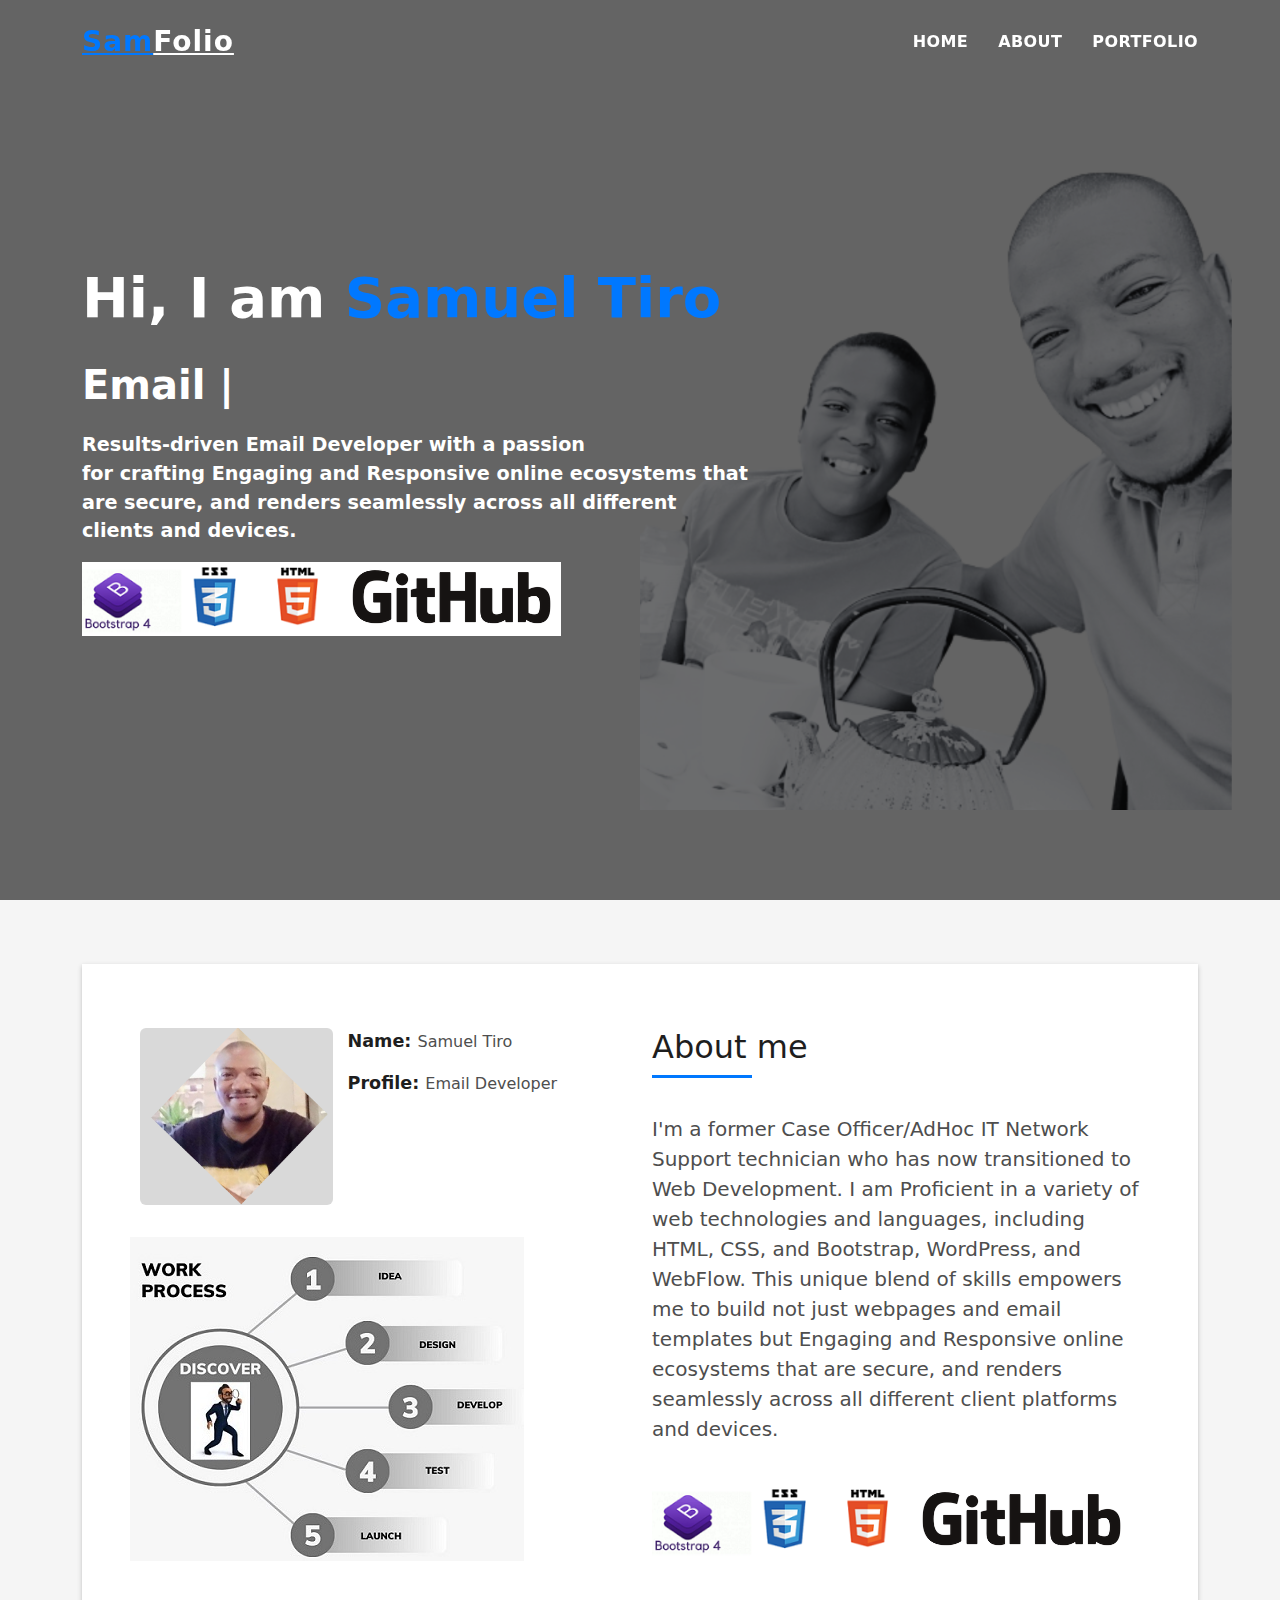
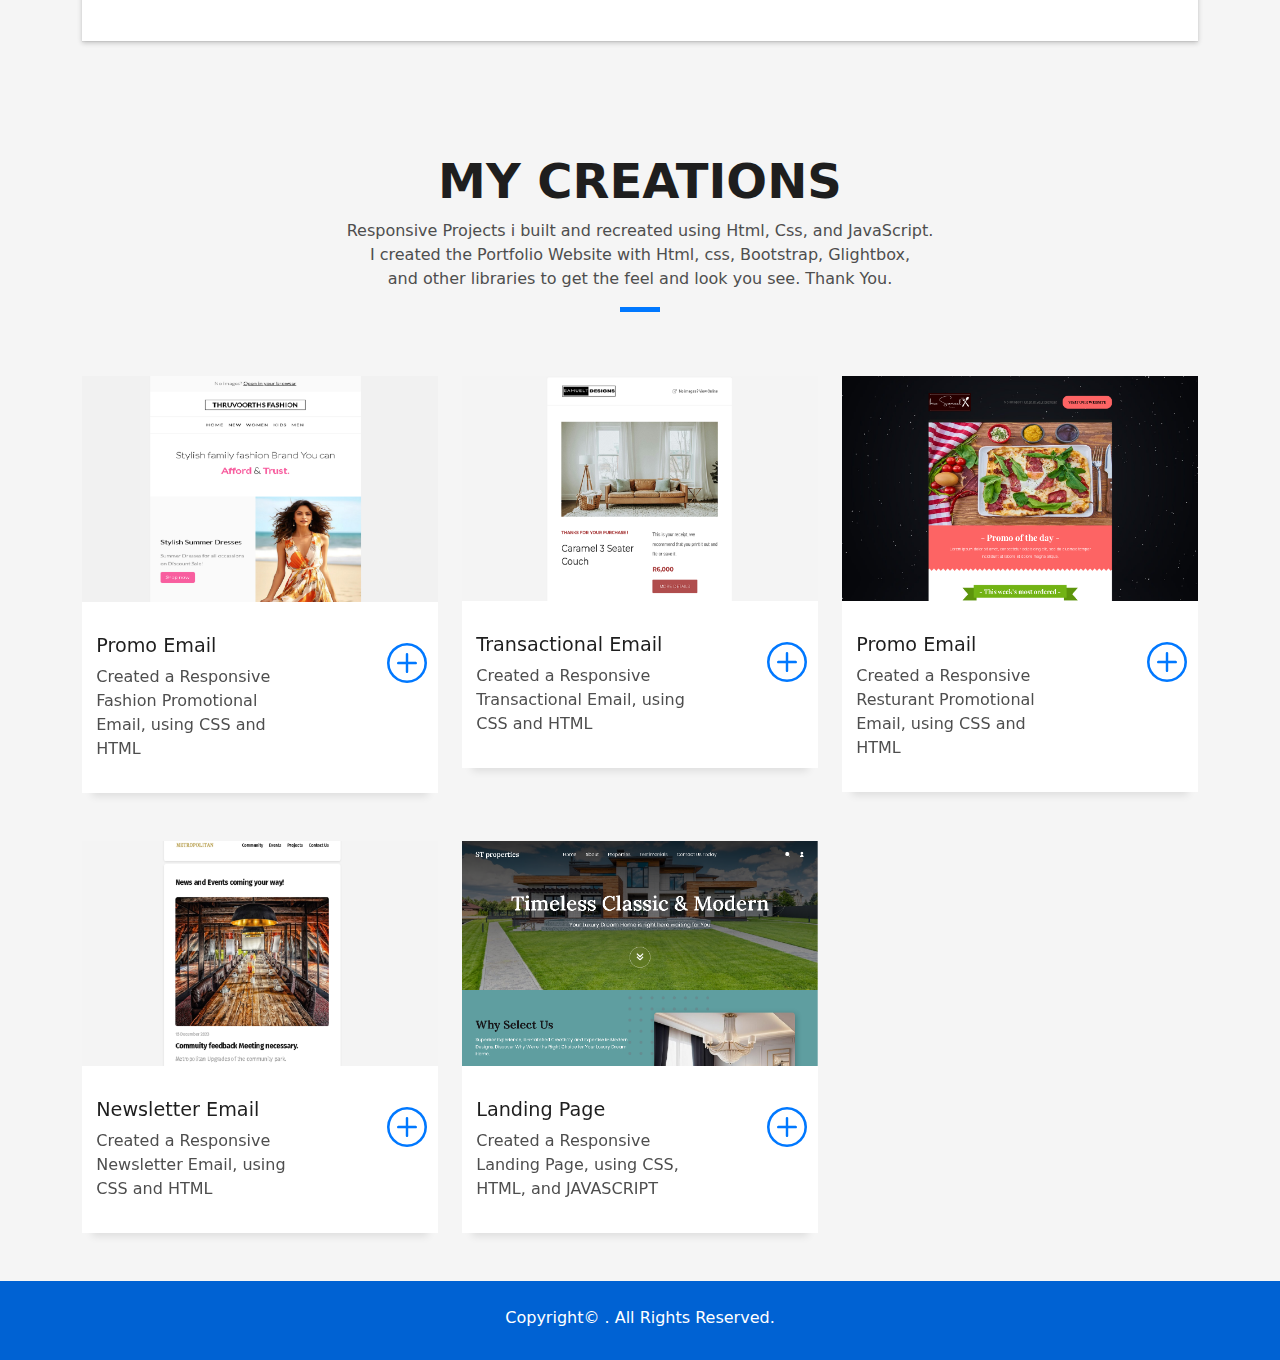
<file: index.html>
<!DOCTYPE html>
<html lang="en">

	<head>
		<meta charset="utf-8">
		<meta content="width=device-width, initial-scale=1.0" name="viewport">
		<title>Samuel Tiro Portfolio</title>
				
		<!-- Vendor CSS Files -->
		<link href="assets/vendor/bootstrap/css/bootstrap.min.css" rel="stylesheet">
		<link href="assets/vendor/bootstrap-icons/bootstrap-icons.css" rel="stylesheet">
		<link href="assets/vendor/glightbox/css/glightbox.min.css" rel="stylesheet">
		<link href="assets/vendor/swiper/swiper-bundle.min.css" rel="stylesheet">

		<!-- Template Main CSS File -->
		<link href="assets/css/style.css" rel="stylesheet">
	</head>

	<body>
		<!-- ======= Header ======= -->
		<header id="header" class="fixed-top">
			<div class="container d-flex align-items-center justify-content-between">
				<h1 class="logo"><a href="index.html"><span><u>Sam</span>Folio</u></a></h1>
				<!-- Uncomment below if you prefer to use an image logo -->
				<!-- <a href="index.html" class="logo"><img src="assets/img/logo.png" alt="" class="img-fluid"></a>-->

				<nav id="navbar" class="navbar">
					<ul>
						<li><a class="nav-link scrollto" href="#home">Home</a></li>
						<li><a class="nav-link scrollto" href="#about">About</a></li>
						<li><a class="nav-link scrollto" href="#work">Portfolio</a></li>
					</ul>
					<i class="bi bi-list mobile-nav-toggle"></i>
				</nav>
			</div>
		</header><!-- End Header -->

		<!-- ======= Hero Section ======= -->
		<div id="hero" class="hero route bg-image" style="background-image: url(assets/img/hero-bg1.png)">
			<div class="overlay-itro"></div>
			<div class="hero-content display-table">
				<div class="table-cell">
					<div class="container">
						<!--<p class="display-6 color-d">Hello, world!</p>-->
						<h1 class="hero-title mb-4">Hi, I am <span>Samuel Tiro</span></h1>
						<p class="hero-subtitle"><span class="typed" data-typed-items="Email Developer"></span></p>
						<!-- <p class="pt-3"><a class="btn btn-primary btn js-scroll px-4" href="#about" role="button">Learn More</a></p> -->
						<p class="hero-description"><strong>Results-driven Email Developer with a passion
						<br>for	crafting Engaging and Responsive online ecosystems that
						<br> are secure, and renders seamlessly across all different
						<br> clients and devices.</strong></p>
						<img src="assets/img/stack.png">
					</div>
				</div>
			</div>
		</div><!-- End Hero Section -->

		<main id="main">

			<!-- ======= About Section ======= -->
			<section id="about" class="about-mf sect-pt4 route">
				<div class="container">
					<div class="row">
						<div class="col-sm-12">
							<div class="box-shadow-full">
								<div class="row">
									<div class="col-md-6">
										<div class="row">
											<div class="col-sm-6 col-md-5">
												<div class="about-img">
													<img src="assets/img/sam.png" class="img-fluid rounded b-shadow-a" alt="">
												</div>
											</div>
											<div class="col-sm-6 col-md-7">
												<div class="about-info">
													<p><span class="title-s">Name: </span> <span>Samuel Tiro</span></p>
													<p><span class="title-s">Profile: </span> <span>Email Developer</span></p>
														
												</div>
											</div>
										</div>
										
										<!--Skill bars area-->
										<div class="skill-mf">
											<p><img src="assets/img/work-process.jpg"></p>
										</div>
									</div>
									<div class="col-md-6">
										<div class="about-me pt-4 pt-md-0">
											<div class="title-box-2">
												<h5 class="title-left">
													About me
												</h5>
											</div>
											<p class="lead">
												I'm a former Case Officer/AdHoc IT Network Support technician who has now transitioned to Web Development. I am Proficient in a variety of web technologies and languages, including HTML, CSS, and Bootstrap, WordPress, and WebFlow. This unique blend of skills empowers me to build not just webpages and email templates but Engaging and Responsive online ecosystems that are secure, and renders seamlessly across all different client platforms and devices.
											</p>
											<br>
											<p><img src="assets/img/stack.png"></p>
										</div>
									</div>
								</div>
							</div>
						</div>
					</div>
				</div>
			</section><!-- End About Section -->
		 
			<!-- ======= Portfolio Section ======= -->
			<section id="work" class="portfolio-mf sect-pt4 route">
				<div class="container">
					<div class="row">
						<div class="col-sm-12">
							<div class="title-box text-center">
								<h3 class="title-a">
									My Creations
								</h3>
								<p class="subtitle-a">
									Responsive Projects i built and recreated using Html, Css, and JavaScript.<br>
									I created the Portfolio Website with Html, css, Bootstrap, Glightbox,<br>
									and other libraries to get the feel and look you see. Thank You.
								</p>
								<div class="line-mf"></div>
							</div>
						</div>
					</div>
					
					<div class="row">
					<div class="col-md-4">
							<div class="work-box">
								<a href="assets/img/work-5.png"  class="portfolio-lightbox">
									<div class="work-img">
										<img src="assets/img/work-5.png" alt="" class="img-fluid">
									</div>
								</a>
								<div class="work-content">
									<div class="row">
										<div class="col-sm-8">
											<h2 class="w-title">Promo Email</h2>
											<p>Created a Responsive Fashion Promotional Email, using CSS and HTML</p> 
											<div class="w-more">
											
											</div>
										</div>
										<div class="col-sm-4">
											<div class="w-like">
												<a href="projects/fashion-promo/fashion.html" target="_blank"> <span class="bi bi-plus-circle"></span></a>
											</div>
										</div>
									</div>
								</div>
							</div>
						</div>
						
						<div class="col-md-4">
							<div class="work-box">
								<a href="assets/img/work-2.png"  class="portfolio-lightbox">
									<div class="work-img">
										<img src="assets/img/work-2.png" alt="" class="img-fluid">
									</div>
								</a>
								<div class="work-content">
									<div class="row">
										<div class="col-sm-8">
											<h2 class="w-title">Transactional Email</h2>
											<p>Created a Responsive Transactional Email, using CSS and HTML</p>
											<div class="w-more">
											</div>
										</div>
										<div class="col-sm-4">
											<div class="w-like">
												<a href="projects/transactional/transactional.html" target="_blank"> <span class="bi bi-plus-circle"></span></a>
											</div>
										</div>
									</div>
								</div>
							</div>
						</div>
						
						
						<div class="col-md-4">
							<div class="work-box">
								<a href="assets/img/work-1.png"  class="portfolio-lightbox">
									<div class="work-img">
										<img src="assets/img/work-1.png" alt="" class="img-fluid">
									</div>
								</a>
								<div class="work-content">
									<div class="row">
										<div class="col-sm-8">
											<h2 class="w-title">Promo Email</h2>
											<p>Created a Responsive Resturant Promotional Email, using CSS and HTML</p> 
											<div class="w-more">
											
											</div>
										</div>
										<div class="col-sm-4">
											<div class="w-like">
												<a href="projects/promo/promo.html" target="_blank"> <span class="bi bi-plus-circle"></span></a>
											</div>
										</div>
									</div>
								</div>
							</div>
						</div>
						
						<div class="col-md-4">
							<div class="work-box">
								<a href="assets/img/work-3.png"  class="portfolio-lightbox">
									<div class="work-img">
										<img src="assets/img/work-3.png" alt="" class="img-fluid">
									</div>
								</a>
								<div class="work-content">
									<div class="row">
										<div class="col-sm-8">
											<h2 class="w-title">Newsletter Email</h2>
											<p>Created a Responsive Newsletter Email, using CSS and HTML</p>
											<div class="w-more">
											</div>
										</div>
										<div class="col-sm-4">
											<div class="w-like">
												<a href="projects/newsletter/newsletter.html" target="_blank"> <span class="bi bi-plus-circle"></span></a>
											</div>
										</div>
									</div>
								</div>
							</div>
						</div>
						
						
						
						
						
						<div class="col-md-4">
							<div class="work-box">
								<a href="assets/img/work-4.png"  class="portfolio-lightbox">
									<div class="work-img">
										<img src="assets/img/work-4.png" alt="" class="img-fluid">
									</div>
								</a>
								<div class="work-content">
									<div class="row">
										<div class="col-sm-8">
											<h2 class="w-title">Landing Page</h2>
											<p>Created a Responsive Landing Page, using CSS, HTML, and JAVASCRIPT</p>
											<div class="w-more">
											</div>
										</div>
										<div class="col-sm-4">
											<div class="w-like">
												<a href="projects/landingpage/landingpage.html" target="_blank"> <span class="bi bi-plus-circle"></span></a>
											</div>
										</div>
									</div>
								</div>
							</div>
						</div>
						
					</div>
				</div>
				
			</section><!-- End Portfolio Section -->

		
			
			
		</main><!-- End #main -->

		<!-- ======= Footer ======= -->
		<footer>
			<div class="container">
				<div class="row">
					<div class="col-sm-12">
						<div class="copyright-box">
							<p class="copyright"> Copyright&copy; <strong></strong>. All Rights Reserved.</p>
							
						</div>
					</div>
				</div>
			</div>
		</footer><!-- End  Footer -->

		<div id="preloader"></div>
		<a href="#" class="back-to-top d-flex align-items-center justify-content-center"><i class="bi bi-arrow-up-short"></i></a>

		<!-- Vendor JS Files -->
		<script src="assets/vendor/purecounter/purecounter_vanilla.js"></script>
		<script src="assets/vendor/bootstrap/js/bootstrap.bundle.min.js"></script>
		<script src="assets/vendor/glightbox/js/glightbox.min.js"></script>
		<script src="assets/vendor/swiper/swiper-bundle.min.js"></script>
		<script src="assets/vendor/typed.js/typed.umd.js"></script>
		<script src="assets/vendor/php-email-form/validate.js"></script>

		<!-- Template Main JS File -->
		<script src="assets/js/main.js"></script>

	</body>

</html>
</file>
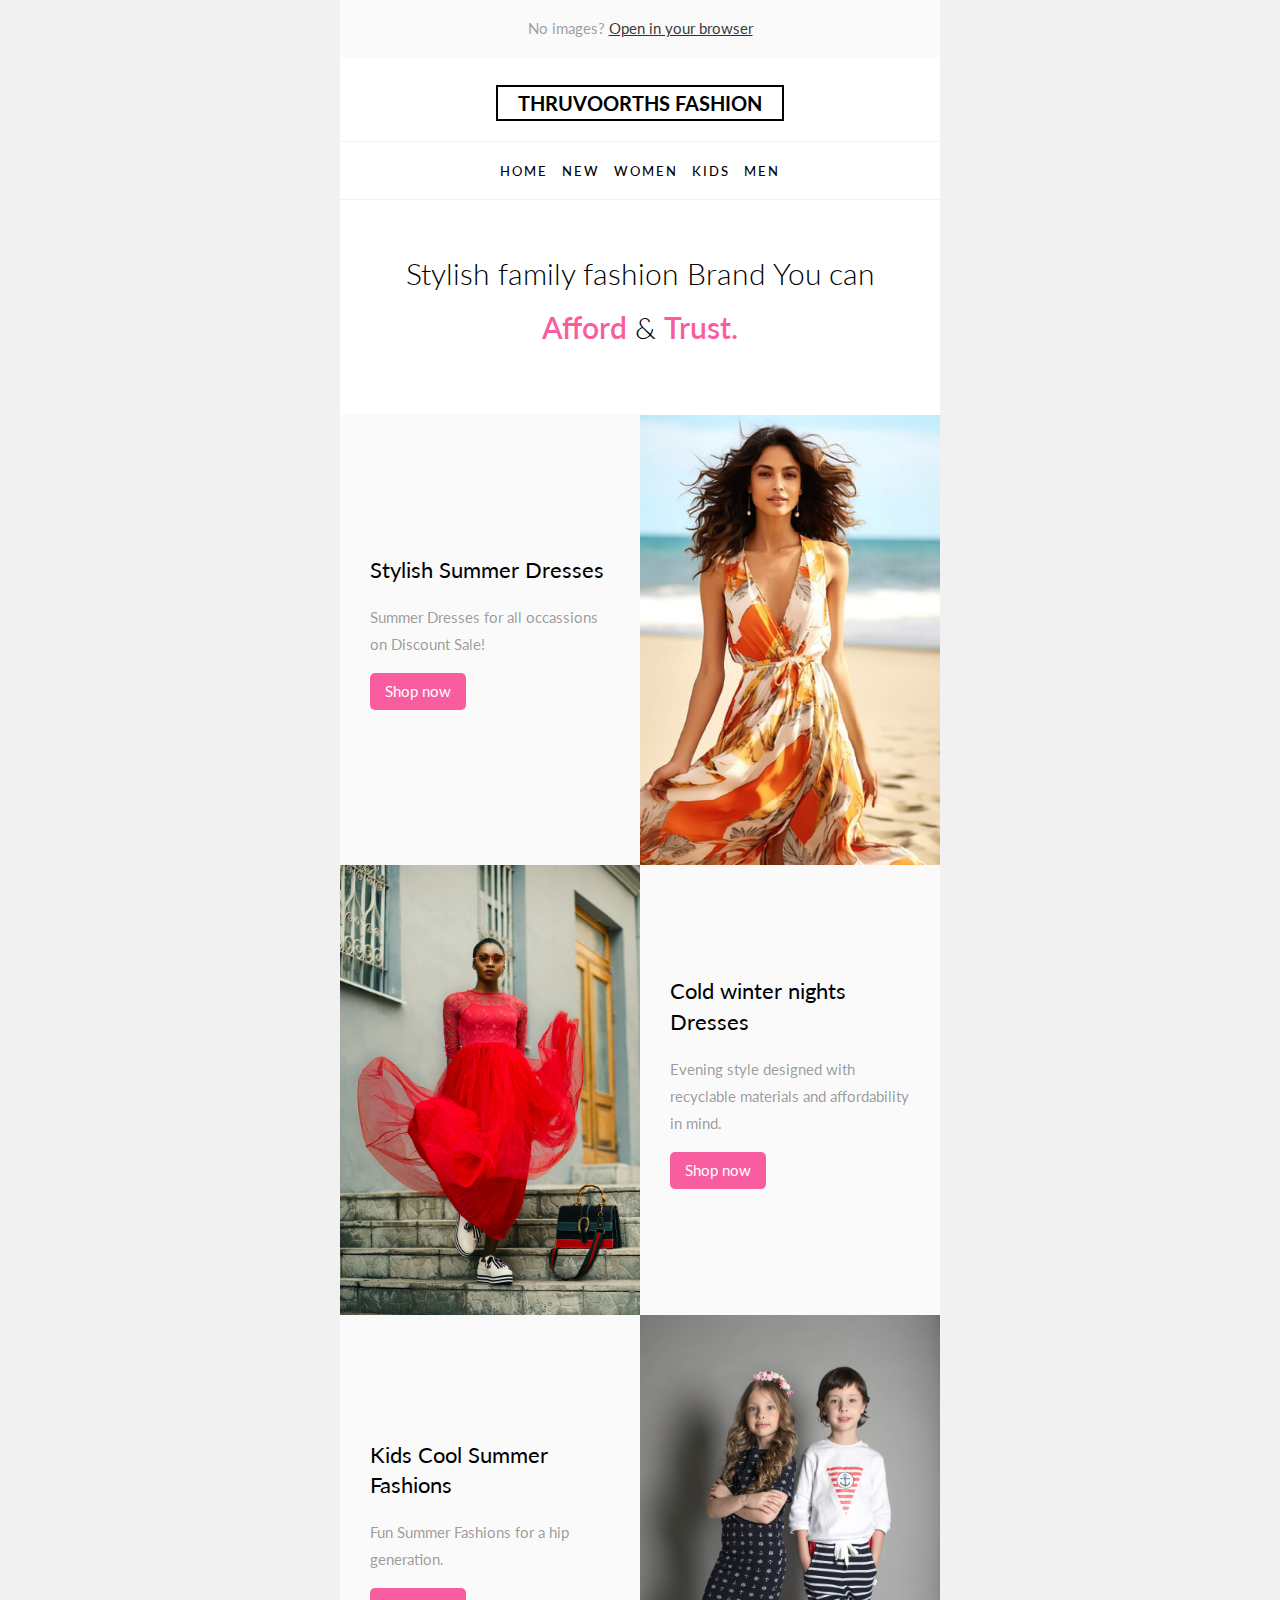
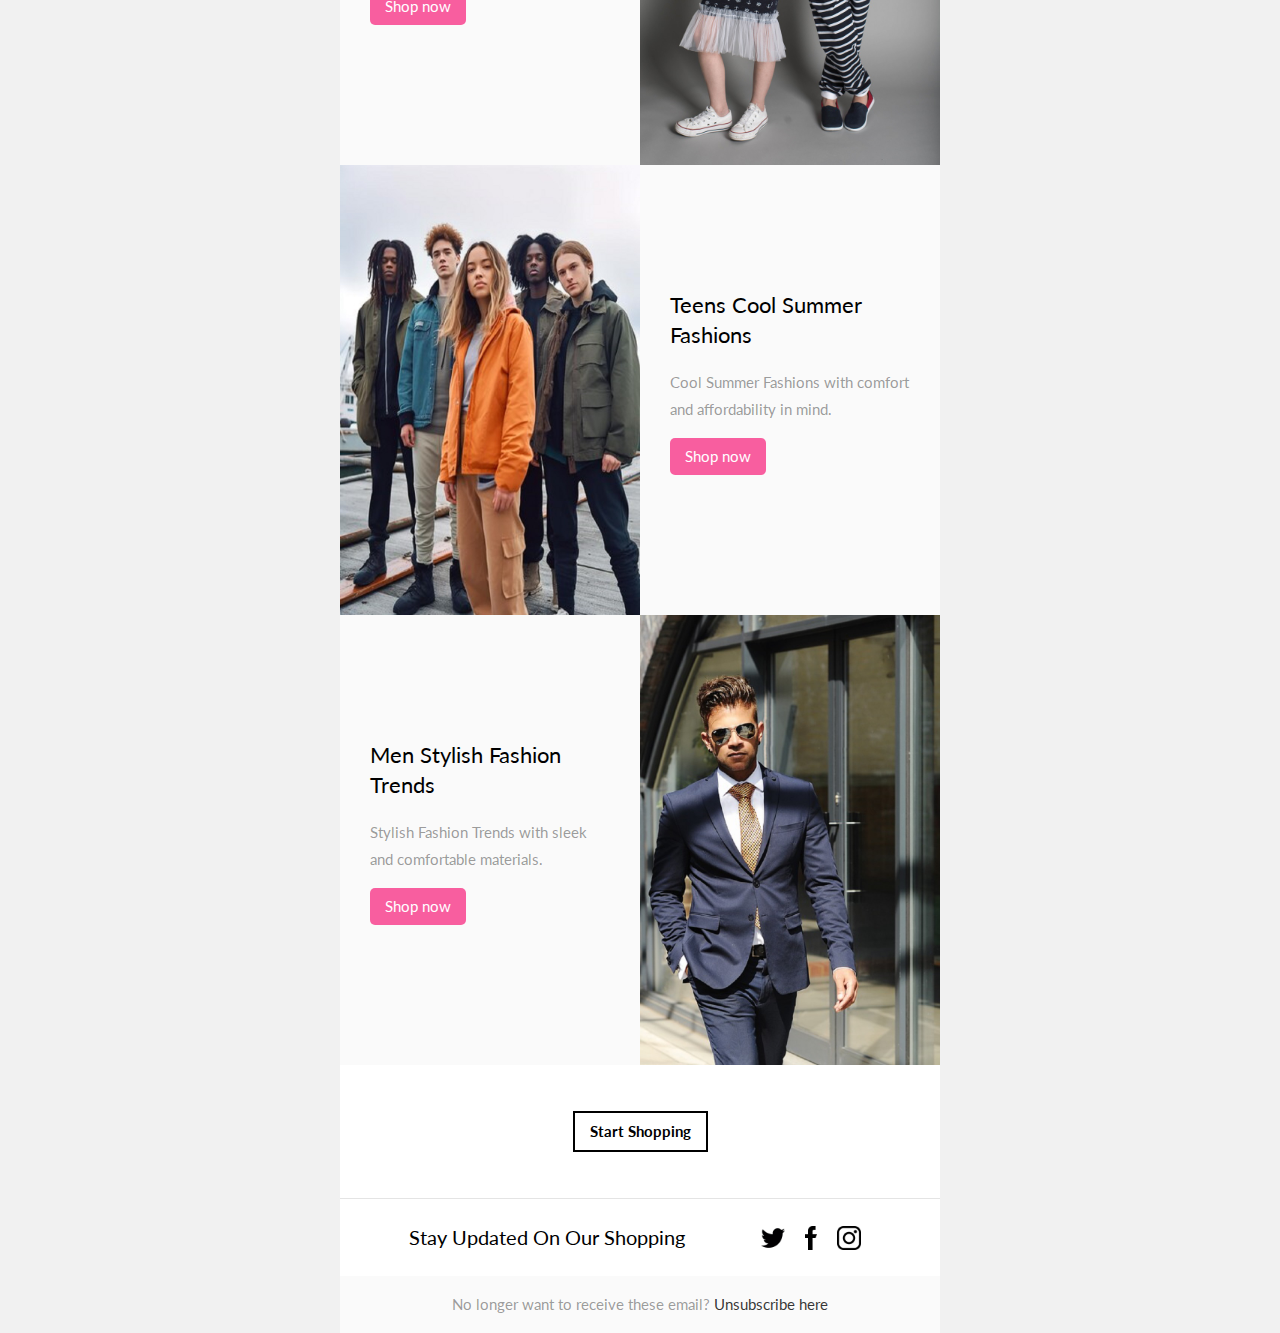
<file: project/fashion-promo/fashion.html>
<!DOCTYPE html>
<html lang="en" xmlns="http://www.w3.org/1999/xhtml" xmlns:v="urn:schemas-microsoft-com:vml" xmlns:o="urn:schemas-microsoft-com:office:office">
<head>
    <meta charset="utf-8"> <!-- utf-8 works for most cases -->
    <meta name="viewport" content="width=device-width"> <!-- Forcing initial-scale shouldn't be necessary -->
    <meta http-equiv="X-UA-Compatible" content="IE=edge"> <!-- Use the latest (edge) version of IE rendering engine -->
    <meta name="x-apple-disable-message-reformatting">  <!-- Disable auto-scale in iOS 10 Mail entirely -->
    <title>ThruVoorths Fashion</title> <!-- The title tag shows in email notifications, like Android 4.4. -->

    <link href="https://fonts.googleapis.com/css?family=Lato:300,400,700" rel="stylesheet">

    <!-- CSS Reset : BEGIN -->
    <style>

        /* What it does: Remove spaces around the email design added by some email clients. */
        /* Beware: It can remove the padding / margin and add a background color to the compose a reply window. */
        html,
body {
    margin: 0 auto !important;
    padding: 0 !important;
    height: 100% !important;
    width: 100% !important;
    background: #f1f1f1;
}

/* What it does: Stops email clients resizing small text. */
* {
    -ms-text-size-adjust: 100%;
    -webkit-text-size-adjust: 100%;
}

/* What it does: Centers email on Android 4.4 */
div[style*="margin: 16px 0"] {
    margin: 0 !important;
}

/* What it does: Stops Outlook from adding extra spacing to tables. */
table,
td {
    mso-table-lspace: 0pt !important;
    mso-table-rspace: 0pt !important;
}

/* What it does: Fixes webkit padding issue. */
table {
    border-spacing: 0 !important;
    border-collapse: collapse !important;
    table-layout: fixed !important;
    margin: 0 auto !important;
}

/* What it does: Uses a better rendering method when resizing images in IE. */
img {
    -ms-interpolation-mode:bicubic;
}

/* What it does: Prevents Windows 10 Mail from underlining links despite inline CSS. Styles for underlined links should be inline. */
a {
    text-decoration: none;
}

/* What it does: A work-around for email clients meddling in triggered links. */
*[x-apple-data-detectors],  /* iOS */
.unstyle-auto-detected-links *,
.aBn {
    border-bottom: 0 !important;
    cursor: default !important;
    color: inherit !important;
    text-decoration: none !important;
    font-size: inherit !important;
    font-family: inherit !important;
    font-weight: inherit !important;
    line-height: inherit !important;
}

/* What it does: Prevents Gmail from displaying a download button on large, non-linked images. */
.a6S {
    display: none !important;
    opacity: 0.01 !important;
}

/* What it does: Prevents Gmail from changing the text color in conversation threads. */
.im {
    color: inherit !important;
}

/* If the above doesn't work, add a .g-img class to any image in question. */
img.g-img + div {
    display: none !important;
}

/* What it does: Removes right gutter in Gmail iOS app: https://github.com/TedGoas/Cerberus/issues/89  */
/* Create one of these media queries for each additional viewport size you'd like to fix */

/* iPhone 4, 4S, 5, 5S, 5C, and 5SE */
@media only screen and (min-device-width: 320px) and (max-device-width: 374px) {
    u ~ div .email-container {
        min-width: 320px !important;
    }
}
/* iPhone 6, 6S, 7, 8, and X */
@media only screen and (min-device-width: 375px) and (max-device-width: 413px) {
    u ~ div .email-container {
        min-width: 375px !important;
    }
}
/* iPhone 6+, 7+, and 8+ */
@media only screen and (min-device-width: 414px) {
    u ~ div .email-container {
        min-width: 414px !important;
    }
}

    </style>

    <!-- CSS Reset : END -->

    <!-- Progressive Enhancements : BEGIN -->
    <style>

	    .primary{
	background: #f85e9f;
}
.bg_white{
	background: #ffffff;
}
.bg_light{
	background: #fafafa;
}
.bg_black{
	background: #000000;
}
.bg_dark{
	background: rgba(0,0,0,.8);
}
.email-section{
	padding:2.5em;
}

/*BUTTON*/
.btn{
	padding: 5px 15px;
	display: inline-block;
}
.btn.btn-primary{
	border-radius: 5px;
	background: #f85e9f;
	color: #ffffff;
}
.btn.btn-white{
	border-radius: 5px;
	background: #ffffff;
	color: #000000;
}
.btn.btn-white-outline{
	border-radius: 5px;
	background: transparent;
	border: 1px solid #fff;
	color: #fff;
}
.btn.btn-black-outline{
	border-radius: 0px;
	background: transparent;
	border: 2px solid #000;
	color: #000;
	font-weight: 700;
}

h1,h2,h3,h4,h5,h6{
	font-family: 'Lato', sans-serif;
	color: #000000;
	margin-top: 0;
	font-weight: 400;
}

body{
	font-family: 'Lato', sans-serif;
	font-weight: 400;
	font-size: 15px;
	line-height: 1.8;
	color: rgba(0,0,0,.4);
}

a{
	color: #f85e9f;
}

table{
}
/*LOGO*/

.logo h1{
	margin: 0;
}
.logo h1 a{
	color: #000000;
	font-size: 20px;
	font-weight: 700;
	text-transform: uppercase;
	font-family: 'Lato', sans-serif;
	border: 2px solid #000;
	padding: .2em 1em;
}

.navigation{
	padding: 0;
	padding: 1em 0;
	/*background: rgba(0,0,0,1);*/
	border-top: 1px solid rgba(0,0,0,.05);
	border-bottom: 1px solid rgba(0,0,0,.05);
}
.navigation li{
	list-style: none;
	display: inline-block;;
	margin-left: 5px;
	margin-right: 5px;
	font-size: 13px;
	font-weight: 500;
	text-transform: uppercase;
	letter-spacing: 2px;
}
.navigation li a{
	color: rgba(0,0,0,1);
}

/*HERO*/
.hero{
	position: relative;
	z-index: 0;
}

.hero .text{
	color: rgba(0,0,0,.3);
}
.hero .text h2{
	color: #000;
	font-size: 30px;
	margin-bottom: 0;
	font-weight: 300;
}
.hero .text h2 span{
	font-weight: 600;
	color: #f85e9f;
}


/*HEADING SECTION*/
.heading-section{
}
.heading-section h2{
	color: #000000;
	font-size: 28px;
	margin-top: 0;
	line-height: 1.4;
	font-weight: 400;
}
.heading-section .subheading{
	margin-bottom: 20px !important;
	display: inline-block;
	font-size: 13px;
	text-transform: uppercase;
	letter-spacing: 2px;
	color: rgba(0,0,0,.4);
	position: relative;
}
.heading-section .subheading::after{
	position: absolute;
	left: 0;
	right: 0;
	bottom: -10px;
	content: '';
	width: 100%;
	height: 2px;
	background: #f85e9f;
	margin: 0 auto;
}

.heading-section-white{
	color: rgba(255,255,255,.8);
}
.heading-section-white h2{
	font-family: 
	line-height: 1;
	padding-bottom: 0;
}
.heading-section-white h2{
	color: #ffffff;
}
.heading-section-white .subheading{
	margin-bottom: 0;
	display: inline-block;
	font-size: 13px;
	text-transform: uppercase;
	letter-spacing: 2px;
	color: rgba(255,255,255,.4);
}


ul.social{
	padding: 0;
}
ul.social li{
	display: inline-block;
	margin-right: 10px;
}

/*FOOTER*/

.footer{
	border-top: 1px solid rgba(0,0,0,.05);
	color: rgba(0,0,0,.5);
}
.footer .heading{
	color: #000;
	font-size: 20px;
}
.footer ul{
	margin: 0;
	padding: 0;
}
.footer ul li{
	list-style: none;
	margin-bottom: 10px;
}
.footer ul li a{
	color: rgba(0,0,0,1);
}


@media screen and (max-width: 500px) {


}


    </style>


</head>

<body width="100%" style="margin: 0; padding: 0 !important; mso-line-height-rule: exactly; background-color: #222222;">
	<center style="width: 100%; background-color: #f1f1f1;">
    <div style="display: none; font-size: 1px;max-height: 0px; max-width: 0px; opacity: 0; overflow: hidden; mso-hide: all; font-family: sans-serif;">
      &zwnj;&nbsp;&zwnj;&nbsp;&zwnj;&nbsp;&zwnj;&nbsp;&zwnj;&nbsp;&zwnj;&nbsp;&zwnj;&nbsp;&zwnj;&nbsp;&zwnj;&nbsp;&zwnj;&nbsp;&zwnj;&nbsp;&zwnj;&nbsp;&zwnj;&nbsp;&zwnj;&nbsp;&zwnj;&nbsp;&zwnj;&nbsp;&zwnj;&nbsp;&zwnj;&nbsp;
    </div>
    <div style="max-width: 600px; margin: 0 auto;" class="email-container">
    	<!-- BEGIN BODY -->
      <table align="center" role="presentation" cellspacing="0" cellpadding="0" border="0" width="100%" style="margin: auto;">
      	<tr>
          <td class="bg_light" style="text-align: center;">
          	<p>No images? <a href="#" style="color: rgba(0,0,0,.8);"><u>Open in your browser</u></a></p>
          </td>
        </tr>
			
				<tr>
          <td valign="top" class="bg_white" style="padding: 1em 2.5em 0 2.5em;">
          	<table role="presentation" border="0" cellpadding="0" cellspacing="0" width="100%">
          		<tr>
          			<td class="logo" style="text-align: center;">
			            <h1><a href="#">ThruVoorths Fashion</a></h1>
			          </td>
          		</tr>
          	</table>
          </td>
	      </tr><!-- end tr -->
	      <tr>
          <td valign="top" class="bg_white" style="padding: 0;">
          	<table role="presentation" border="0" cellpadding="0" cellspacing="0" width="100%">
          		<tr>
			          <td width="60%" class="logo" style="text-align: center;">
			            <ul class="navigation">
			            	<li><a href="#">Home</a></li>
			            	<li><a href="#">New</a></li>
			            	<li><a href="#">Women</a></li>
			            	<li><a href="#">Kids</a></li>
			            	<li><a href="#">Men</a></li>
			            </ul>
			          </td>
          		</tr>
          	</table>
          </td>
	      </tr><!-- end tr -->
				<tr>
          <td valign="middle" class="hero hero-2 bg_white" style="padding: 2em 0 4em 0;">
            <table>
            	<tr>
            		<td>
            			<div class="text" style="padding: 0 2.5em; text-align: center;">
            				<h2>Stylish family fashion Brand You can <span>Afford</span> &amp; <span>Trust.</span></h2>
            			</div>
            		</td>
            	</tr>
            </table>
          </td>
	      </tr><!-- end tr -->
	      <tr>
		      <td class="bg_white">
		        <table role="presentation" cellspacing="0" cellpadding="0" border="0" width="100%">
		          <tr>
		            <td class="bg_light email-section" style="padding: 0; width: 100%;">
		            	<table role="presentation" border="0" cellpadding="0" cellspacing="0" width="100%">
		            		<tr>
                      <td valign="middle" width="50%">
                        <table role="presentation" cellspacing="0" cellpadding="0" border="0" width="100%">
                          <tr>
                            <td class="text-services" style="text-align: left; padding: 20px 30px;">
                            	<div class="heading-section">
								              	<h2 style="font-size: 22px;">Stylish Summer Dresses</h2>
								              	<p>Summer Dresses for all occassions on Discount Sale!</p>
								              	<p><a href="#" class="btn btn-primary">Shop now</a></p>
								            	</div>
                            </td>
                          </tr>
                        </table>
                      </td>
                      <td valign="middle" width="50%">
                        <table role="presentation" cellspacing="0" cellpadding="0" border="0" width="100%">
                          <tr>
                            <td>
                              <img src="images/product-1.jpg" alt="" style="width: 100%; max-width: 600px; height: auto; margin: auto; display: block;">
                            </td>
                          </tr>
                        </table>
                      </td>
                    </tr>
		            	</table>
		            </td>
		          </tr><!-- end: tr -->
		          <tr>
		            <td class="bg_light email-section" style="padding: 0; width: 100%;">
		            	<table role="presentation" border="0" cellpadding="0" cellspacing="0" width="100%">
		            		<tr>
		            			<td valign="middle" width="50%">
                        <table role="presentation" cellspacing="0" cellpadding="0" border="0" width="100%">
                          <tr>
                            <td>
                              <img src="images/product-2.jpg" alt="" style="width: 100%; max-width: 600px; height: auto; margin: auto; display: block;">
                            </td>
                          </tr>
                        </table>
                      </td>
                      <td valign="middle" width="50%">
                        <table role="presentation" cellspacing="0" cellpadding="0" border="0" width="100%">
                          <tr>
                            <td class="text-services" style="text-align: left; padding: 20px 30px;">
                            	<div class="heading-section">
								              	<h2 style="font-size: 22px;">Cold winter nights Dresses</h2>
								              	<p>Evening style designed with recyclable materials and affordability in mind.</p>
								              	<p><a href="#" class="btn btn-primary">Shop now</a></p>
								            	</div>
                            </td>
                          </tr>
                        </table>
                      </td>
                    </tr>
		            	</table>
		            </td>
		          </tr><!-- end: tr -->
		          <tr>
		            <td class="bg_light email-section" style="padding: 0; width: 100%;">
		            	<table role="presentation" border="0" cellpadding="0" cellspacing="0" width="100%">
		            		<tr>
                      <td valign="middle" width="50%">
                        <table role="presentation" cellspacing="0" cellpadding="0" border="0" width="100%">
                          <tr>
                            <td class="text-services" style="text-align: left; padding: 20px 30px;">
                            	<div class="heading-section">
								              	<h2 style="font-size: 22px;">Kids Cool Summer Fashions</h2>
								              	<p>Fun Summer Fashions for a hip generation.</p>
								              	<p><a href="#" class="btn btn-primary">Shop now</a></p>
								            	</div>
                            </td>
                          </tr>
                        </table>
                      </td>
                      <td valign="middle" width="50%">
                        <table role="presentation" cellspacing="0" cellpadding="0" border="0" width="100%">
                          <tr>
                            <td>
                              <img src="images/product-3.jpg" alt="" style="width: 100%; max-width: 600px; height: auto; margin: auto; display: block;">
                            </td>
                          </tr>
                        </table>
                      </td>
                    </tr>
		            	</table>
		            </td>
		          </tr><!-- end: tr -->
		          <tr>
		            <td class="bg_light email-section" style="padding: 0; width: 100%;">
		            	<table role="presentation" border="0" cellpadding="0" cellspacing="0" width="100%">
		            		<tr>
		            			<td valign="middle" width="50%">
                        <table role="presentation" cellspacing="0" cellpadding="0" border="0" width="100%">
                          <tr>
                            <td>
                              <img src="images/product-4.jpg" alt="" style="width: 100%; max-width: 600px; height: auto; margin: auto; display: block;">
                            </td>
                          </tr>
                        </table>
                      </td>
                      <td valign="middle" width="50%">
                        <table role="presentation" cellspacing="0" cellpadding="0" border="0" width="100%">
                          <tr>
                            <td class="text-services" style="text-align: left; padding: 20px 30px;">
                            	<div class="heading-section">
								              	<h2 style="font-size: 22px;">Teens Cool Summer Fashions</h2>
								              	<p>Cool Summer Fashions with comfort and affordability in mind.</p>
								              	<p><a href="#" class="btn btn-primary">Shop now</a></p>
								            	</div>
                            </td>
                          </tr>
                        </table>
                      </td>
                    </tr>
		            	</table>
		            </td>
		          </tr><!-- end: tr -->
		          <tr>
		            <td class="bg_light email-section" style="padding: 0; width: 100%;">
		            	<table role="presentation" border="0" cellpadding="0" cellspacing="0" width="100%">
		            		<tr>
                      <td valign="middle" width="50%">
                        <table role="presentation" cellspacing="0" cellpadding="0" border="0" width="100%">
                          <tr>
                            <td class="text-services" style="text-align: left; padding: 20px 30px;">
                            	<div class="heading-section">
								              	<h2 style="font-size: 22px;">Men Stylish Fashion Trends</h2>
								              	<p>Stylish Fashion Trends with sleek and comfortable materials.</p>
								              	<p><a href="#" class="btn btn-primary">Shop now</a></p>
								            	</div>
                            </td>
                          </tr>
                        </table>
                      </td>
                      <td valign="middle" width="50%">
                        <table role="presentation" cellspacing="0" cellpadding="0" border="0" width="100%">
                          <tr>
                            <td>
                              <img src="images/product-5.jpg" alt="" style="width: 100%; max-width: 600px; height: auto; margin: auto; display: block;">
                            </td>
                          </tr>
                        </table>
                      </td>
                    </tr>
		            	</table>
		            </td>
		          </tr><!-- end: tr -->
		          
		        </table>
		      </td>
		    </tr><!-- end:tr -->
		    <tr>
          <td valign="middle" class="bg_white" style="padding: 2em 0;">
            <table>
            	<tr>
            		<td>
            			<div class="text" style="padding: 0 2.5em; text-align: center;">
            				<p><a href="#" class="btn btn-black-outline">Start Shopping</a></p>
            			</div>
            		</td>
            	</tr>
            </table>
          </td>
	      </tr><!-- end tr -->
      <!-- 1 Column Text + Button : END -->
      </table>
      <table align="center" role="presentation" cellspacing="0" cellpadding="0" border="0" width="100%" style="margin: auto;">
      	<tr>
          <td valign="middle" class="bg_white footer">
            <table>
            	<tr style="text-align: left;">
                <td valign="middle" width="60%" style="padding-top: 20px; text-align: left;">
                	<h3 class="heading">Stay Updated On Our Shopping</h3>
                </td>
                <td valign="middle" width="40%" style="padding-top: 20px; text-align: right;">
                	<ul class="social">
                		<li><a href="#"><img src="images/004-twitter-logo.png" alt="" style="width: 24px; max-width: 600px; height: auto; display: block;"></a></li>
                		<li><a href="#"><img src="images/005-facebook.png" alt="" style="width: 24px; max-width: 600px; height: auto; display: block;"></a></li>
                		<li><a href="#"><img src="images/006-instagram-logo.png" alt="" style="width: 24px; max-width: 600px; height: auto; display: block;"></a></li>
                	</ul>
                </td>
              </tr>
            </table>
          </td>
        </tr><!-- end: tr -->
        <tr>
          <td class="bg_light" style="text-align: center;">
          	<p>No longer want to receive these email? <a href="#" style="color: rgba(0,0,0,.8);">Unsubscribe here</a></p>
          </td>
        </tr>
      </table>

    </div>
  </center>
</body>
</html>
</file>
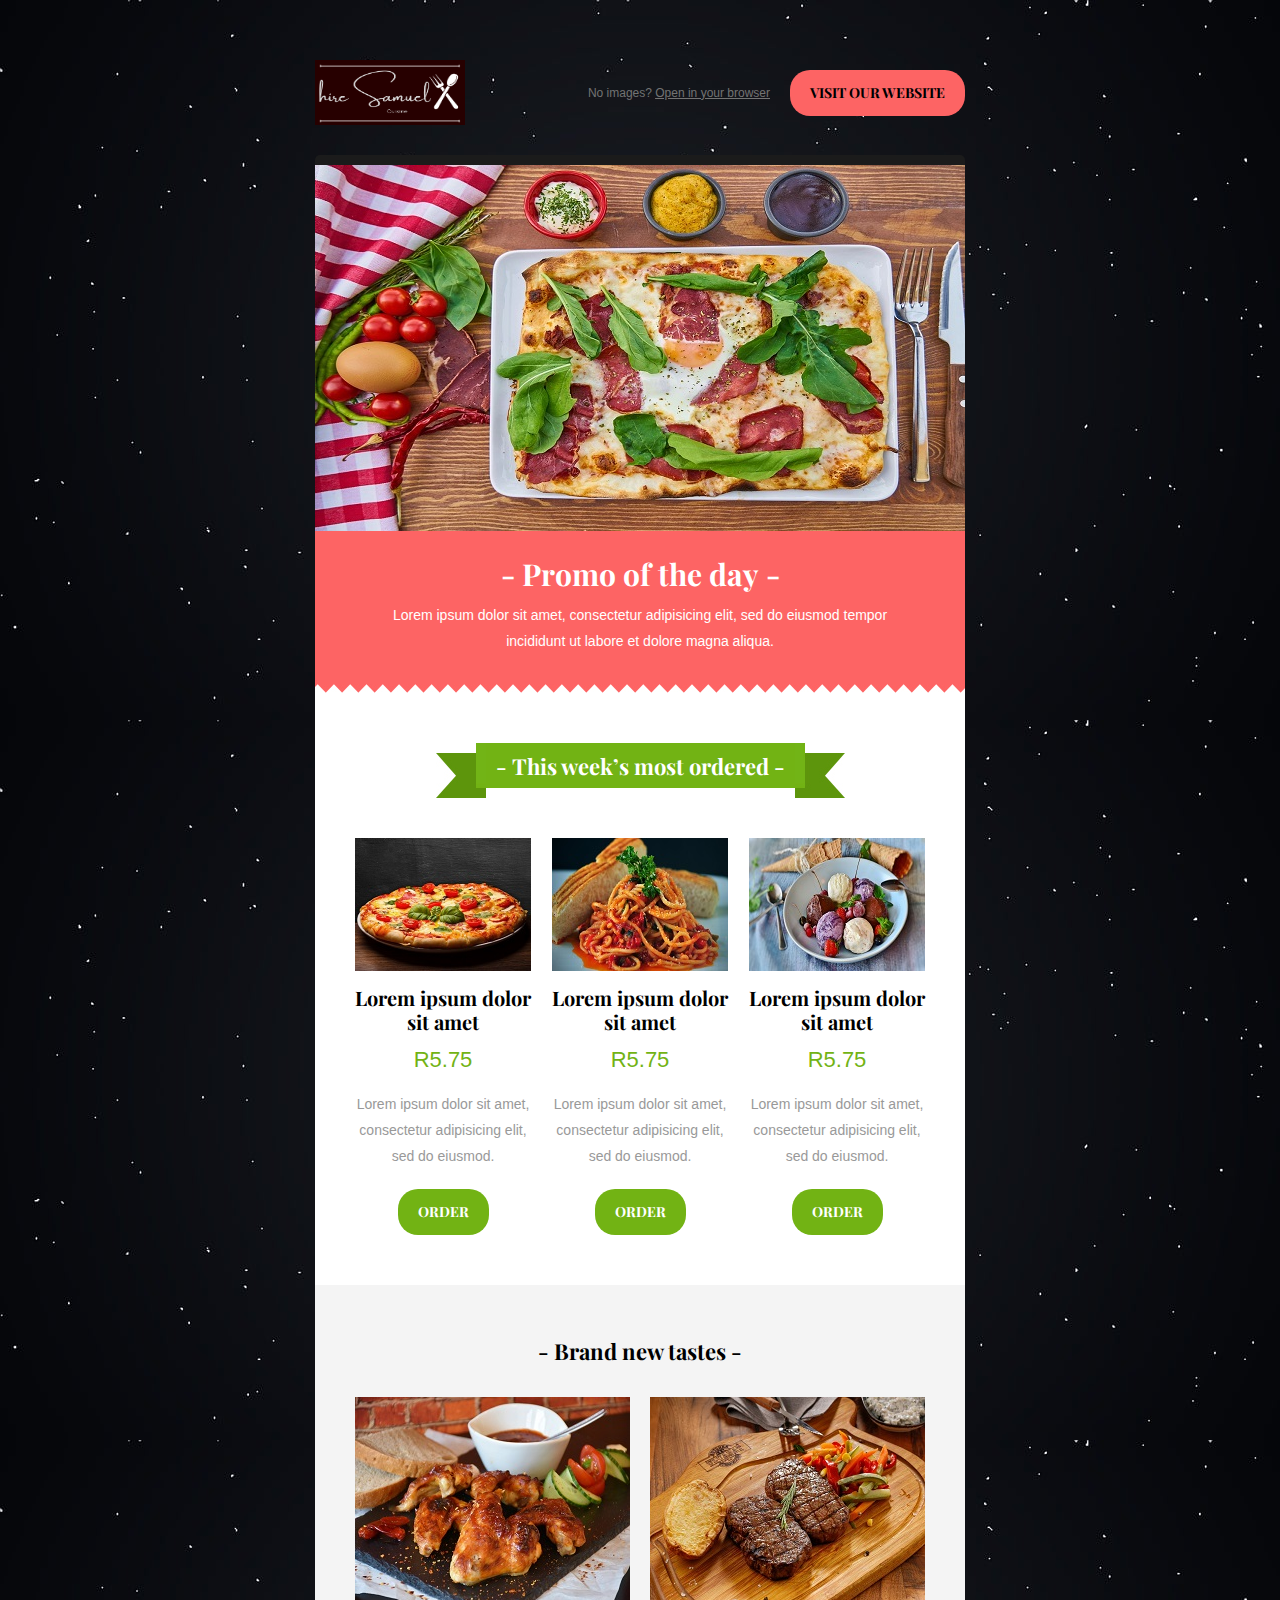
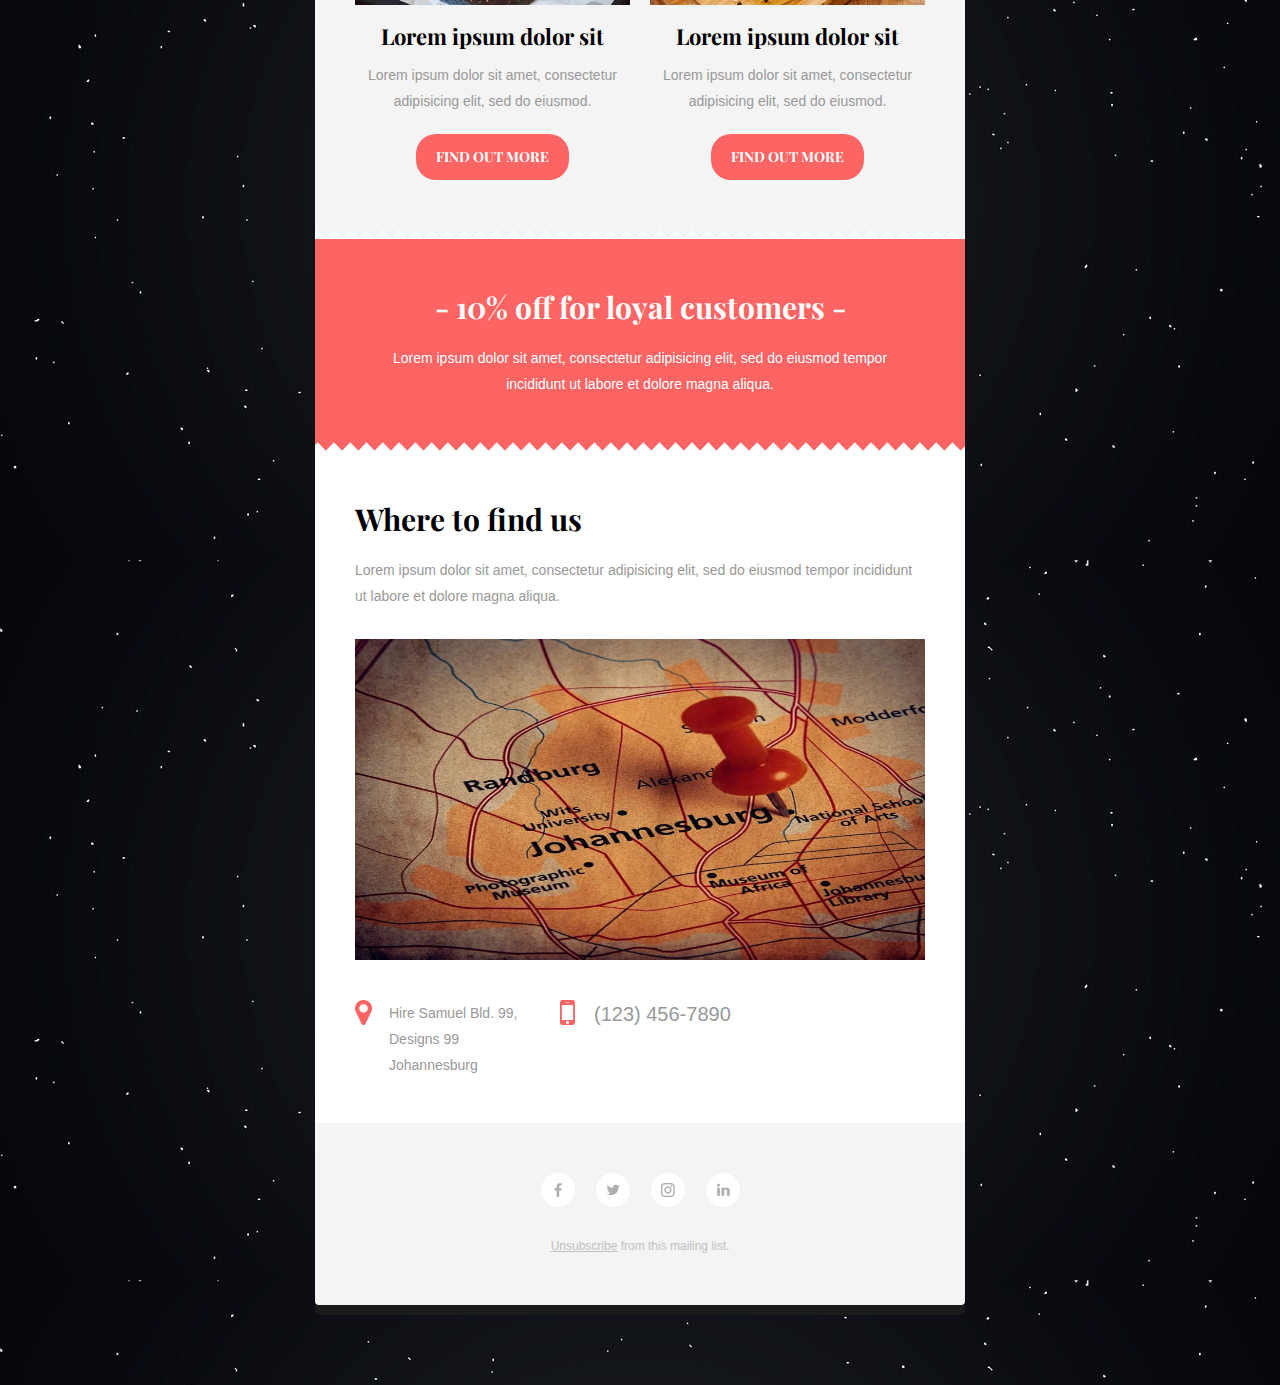
<file: projects/promo/promo.html>
<!DOCTYPE html PUBLIC "-//W3C//DTD XHTML 1.0 Transitional//EN" "http://www.w3.org/TR/xhtml1/DTD/xhtml1-transitional.dtd">
<html xmlns="http://www.w3.org/1999/xhtml" xmlns:v="urn:schemas-microsoft-com:vml" xmlns:o="urn:schemas-microsoft-com:office:office">
<head>
	<!--[if gte mso 9]>
	<xml>
		<o:OfficeDocumentSettings>
		<o:AllowPNG/>
		<o:PixelsPerInch>96</o:PixelsPerInch>
		</o:OfficeDocumentSettings>
	</xml>
	<![endif]-->
	<meta http-equiv="Content-type" content="text/html; charset=utf-8" />
	<meta name="viewport" content="width=device-width, initial-scale=1, maximum-scale=1" />
  <meta http-equiv="X-UA-Compatible" content="IE=edge" />
	<meta name="format-detection" content="date=no" />
	<meta name="format-detection" content="address=no" />
	<meta name="format-detection" content="telephone=no" />
	<meta name="x-apple-disable-message-reformatting" />
    <!--[if !mso]><!-->
	<link href="https://fonts.googleapis.com/css?family=Playfair+Display:400,400i,700,700i" rel="stylesheet" />
    <!--<![endif]-->
	<title>Promo Email</title>
	<!--[if gte mso 9]>
	<style type="text/css" media="all">
		sup { font-size: 100% !important; }
	</style>
	<![endif]-->
	

	<style type="text/css" media="screen">
		/* Linked Styles */
		body { background:#000; padding:0 !important; margin:0 !important; display:block !important; -webkit-text-size-adjust:none; background-image:url(images/t1_free_bg.jpg); background-repeat:no-repeat repeat-y; background-position:0 0 }
		a { color:#e85853; text-decoration:none }
		p { padding:0 !important; margin:0 !important } 
		img { -ms-interpolation-mode: bicubic; /* Allow smoother rendering of resized image in Internet Explorer */ }
		.mcnPreviewText { display: none !important; }

				
		/* Mobile styles */
		@media only screen and (max-device-width: 480px), only screen and (max-width: 480px) {
			.mobile-shell { width: 100% !important; min-width: 100% !important; }

			.text-header,
			.m-center { text-align: center !important; }
			.holder { padding: 0 10px !important; }
			.ribbon { font-size: 18px !important; }
			.center { margin: 0 auto !important; }
			.td { width: 100% !important; min-width: 100% !important; }
				
			.text-header .link-white { text-shadow: 0 3px 4px rgba(0,0,0,09) !important; }

			.m-br-15 { height: 15px !important; }
			.bg { height: auto !important; } 


			.m-td,
			.m-hide { display: none !important; width: 0 !important; height: 0 !important; font-size: 0 !important; line-height: 0 !important; min-height: 0 !important; }
			.m-block { display: block !important; }

			.p30-15 { padding: 30px 15px !important; }
			.p15-15 { padding: 15px 15px !important; }
			.p30-0 { padding: 30px 0px !important; }
			.p0-0-30 { padding: 0px 0px 30px 0px !important; }
			.p0-15-30 { padding: 0px 15px 30px 15px !important; }
			.p0-15 { padding: 0px 15px 0px 15px !important; }
			.mp0 { padding: 0px !important; }
			.mp20-0-0 { padding: 20px 0px 0px 0px !important }
			.mp30 { padding-bottom: 30px !important; }
			.container { padding: 20px 0px !important; }
			.outer { padding: 0px !important }
			.h0 { height: 0px !important; }
			.brr0 { border-radius: 0px !important; }

			.fluid-img img { width: 100% !important; max-width: 100% !important; height: auto !important; }

			.column,
			.column-top,
			.column-dir,
			.column-empty,
			.column-empty2,
			.column-empty3,
			.column-bottom,
			.column-dir-top,
			.column-dir-bottom { float: left !important; width: 100% !important; display: block !important; }

			.column-empty { padding-bottom: 10px !important; }
			.column-empty2 { padding-bottom: 25px !important; }
			.column-empty3 { padding-bottom: 45px !important; }

			.content-spacing { width: 15px !important; }
			.content-spacing2 { width: 25px !important; }
		}
	</style>
</head>
<body class="body" style="background:#000; padding:0 !important; margin:0 !important; display:block !important; -webkit-text-size-adjust:none; background-image:url(images/background.jpg); background-repeat:no-repeat repeat-y; background-position:0 0;">
	<table width="100%" border="0" cellspacing="0" cellpadding="0" style="background-image: url(images/background.jpg); background-repeat: no-repeat repeat-y; background-position: 0 0;" align="center"> 
		<tr>
			<td background="images/background.jpg" align="center" valign="top" style="background-image: url(images/background.jpg); background-repeat: no-repeat repeat-y; background-position: 0 0;"> 
				<table width="650" border="0" cellspacing="0" cellpadding="0" class="mobile-shell">
					<tr>
						<td class="td" style="width:650px; min-width:650px; font-size:0pt; line-height:0pt; padding:0; margin:0; font-weight:normal;">
							<table width="100%" border="0" cellspacing="0" cellpadding="0">
								<tr>
									<td>
										<!-- Header -->
										<table width="100%" border="0" cellspacing="0" cellpadding="0">
											<tr>
												<td class="p30-15" style="padding: 60px 0px 30px 0px;">
													<table width="100%" border="0" cellspacing="0" cellpadding="0">
														<tr>
															<th class="column" width="111" style="font-size:0pt; line-height:0pt; padding:0; margin:0; font-weight:normal;">
																<table width="100%" border="0" cellspacing="0" cellpadding="0">
																	<tr>
																		<td class="img m-center" style="font-size:0pt; line-height:0pt; text-align:left;"><img src="images/logo.png" width="150" height="65" border="0" alt="" /></td>
																	</tr>
																</table>
															</th>
															<th class="column-empty2" width="1" style="font-size:0pt; line-height:0pt; padding:0; margin:0; font-weight:normal;"></th>
															<th class="column" style="font-size:0pt; line-height:0pt; padding:0; margin:0; font-weight:normal;">
																<table width="100%" border="0" cellspacing="0" cellpadding="0">
																	<tr>
																		<td align="right">
																			<table class="center" border="0" cellspacing="0" cellpadding="0" style="text-align:center;">
																				<tr>
																					<th class="column" style="font-size:0pt; line-height:0pt; padding:0; margin:0; font-weight:normal;">
																						<table width="100%" border="0" cellspacing="0" cellpadding="0">
																							<tr>
																								<td class="text-header m-center right" style="color:#737373; font-family:Arial, sans-serif; font-size:12px; line-height:16px; text-align:right;"><multiline>No images? <a href="#" target="_blank" class="link-grey-u" style="color:#737373; text-decoration:underline;"><span class="link-grey-u" style="color:#737373; text-decoration:underline;">Open in your browser</span></a></multiline></td>
																							</tr>
																						</table>
																					</th>
																					<th class="column-empty2" width="20" style="font-size:0pt; line-height:0pt; padding:0; margin:0; font-weight:normal;"></th>
																					<th class="column" style="font-size:0pt; line-height:0pt; padding:0; margin:0; font-weight:normal;">
																						<table width="100%" border="0" cellspacing="0" cellpadding="0">
																							<tr>
																								<td align="right">
																									<table class="center" border="0" cellspacing="0" cellpadding="0" style="text-align:center;">
																										<tr>
																											<td class="text-button text-button-black" style="font-family:'Playfair Display', Georgia, serif; font-size:14px; line-height:18px; text-align:center; font-weight:bold; padding:14px 20px; text-transform:uppercase; border-radius:20px; background:#fd6464; color:#1e1e1e;"><multiline><a href="#" target="_blank" class="link-black" style="color:#000001; text-decoration:none;"><span class="link-black" style="color:#000001; text-decoration:none;">VISIT OUR WEBSITE</span></a></multiline></td>
																										</tr>
																									</table>
																								</td>
																							</tr>
																						</table>
																					</th>
																				</tr>
																			</table>
																		</td>
																	</tr>
																</table>
															</th>
														</tr>
													</table>
												</td>
											</tr>
										</table>
										<!-- END Header -->

										<!-- Article / Image + Title + Text -->
										<table width="100%" border="0" cellspacing="0" cellpadding="0">
											<tr>
												<td style="padding-top: 10px; border-radius: 5px 5px 0px 0px;" bgcolor="#1b1b1b"></td>
											</tr>
											<tr>
												<td class="fluid-img" style="font-size:0pt; line-height:0pt; text-align:left;"><img src="images/hero.jpg" width="650" height="366" border="0" alt="" /></td>
											</tr>
											<tr>
												<td class="p30-15" bgcolor="#fd6464" style="padding: 30px 40px;">
													<table width="100%" border="0" cellspacing="0" cellpadding="0">
														<tr>
															<td class="h2 white center pb15" style="font-family:'Playfair Display', Georgia, serif; font-size:30px; line-height:26px; font-weight:bold; color:#ffffff; text-align:center; padding-bottom:15px;"><multiline>-&nbsp;Promo of the day&nbsp;-</multiline></td>
														</tr>
														<tr>
															<td class="text center white" style="font-family:Arial, sans-serif; font-size:14px; line-height:26px; text-align:center; color:#ffffff;"><multiline>Lorem ipsum dolor sit amet, consectetur adipisicing elit, sed do eiusmod tempor <span class="m-hide"><br /></span>incididunt ut labore et dolore magna aliqua.</multiline></td>
														</tr>
													</table>
												</td>
											</tr>
											<tr>
												<td class="fluid-img" style="font-size:0pt; line-height:0pt; text-align:left;"><img src="images/t1_free_zig_zag_image.jpg" width="650" height="9" border="0" alt="" /></td>
											</tr>
										</table>
										<!-- END Article / Image + Title + Text -->

										<!-- Three Columns -->
										<table width="100%" border="0" cellspacing="0" cellpadding="0" bgcolor="#ffffff">
											<tr>
												<td class="p30-15" style="padding: 50px 40px;" align="center">
													<table width="100%" border="0" cellspacing="0" cellpadding="0">
														<tr>
															<td align="center" style="padding-bottom: 40px;">
																<table border="0" cellspacing="0" cellpadding="0" class="mobile-shell">
																	<tr>
																		<td class="m-td" width="50" style="font-size:0pt; line-height:0pt; text-align:left;"><img src="images/t1_free_ribbon_l.jpg" width="50" height="55" border="0" alt="" /></td>
																		<td valign="top">
																			<table width="100%" border="0" cellspacing="0" cellpadding="0">
																				<tr>
																					<td height="45" bgcolor="#72b314" class="h3 ribbon white center" style="font-family:'Playfair Display', Georgia, serif; font-size:22px; line-height:32px; font-weight:bold; color:#ffffff; text-align:center;"><multiline>&nbsp; -&nbsp;This week&rsquo;s most ordered&nbsp;- &nbsp;</multiline></td>
																				</tr>
																			</table>
																		</td>
																		<td class="m-td" width="50" style="font-size:0pt; line-height:0pt; text-align:left;"><img src="images/t1_free_ribbon_r.jpg" width="50" height="55" border="0" alt="" /></td>
																	</tr>
																</table>
															</td>
														</tr>
														<tr>
															<td>
																<table width="100%" border="0" cellspacing="0" cellpadding="0">
																	<tr>
																		<th class="column-top" width="176" style="font-size:0pt; line-height:0pt; padding:0; margin:0; font-weight:normal; vertical-align:top;">
																			<table width="100%" border="0" cellspacing="0" cellpadding="0">
																				<tr>
																					<td class="fluid-img pb15" style="font-size:0pt; line-height:0pt; text-align:left; padding-bottom:15px;"><img src="images/menu1.jpg" width="176" height="133" border="0" alt="" /></td>
																				</tr>
																				<tr>
																					<td class="h4 center pb10" style="color:#000000; font-family:'Playfair Display', Georgia, serif; font-size:20px; line-height:24px; font-weight:bold; text-align:center; padding-bottom:10px;"><multiline>Lorem ipsum dolor sit amet</multiline></td>
																				</tr>
																				<tr>
																					<td class="price pb15" style="color:#72b314; font-family:Arial, sans-serif; font-size:22px; line-height:32px; text-align:center; padding-bottom:15px;"><multiline>R5.75</multiline></td>
																				</tr>
																				<tr>
																					<td class="text center pb20" style="color:#999999; font-family:Arial, sans-serif; font-size:14px; line-height:26px; text-align:center; padding-bottom:20px;"><multiline>Lorem ipsum dolor sit amet, consectetur adipisicing elit, sed do eiusmod.</multiline></td>
																				</tr>
																				<!-- Button -->
																				<tr>
																					<td align="center">
																						<table border="0" cellspacing="0" cellpadding="0">
																							<tr>
																								<td class="text-button green-button" style="font-family:'Playfair Display', Georgia, serif; font-size:14px; line-height:18px; text-align:center; font-weight:bold; padding:14px 20px; text-transform:uppercase; border-radius:20px; background:#72b314; color:#ffffff;"><multiline><a href="#" target="_blank" class="link-white" style="color:#ffffff; text-decoration:none;"><span class="link-white" style="color:#ffffff; text-decoration:none;">ORDER</span></a></multiline></td>
																							</tr>
																						</table>
																					</td>
																				</tr>
																				<!-- END Button -->
																			</table>
																		</th>
																		<th class="column-empty2" width="21" style="font-size:0pt; line-height:0pt; padding:0; margin:0; font-weight:normal;"></th>
																		<th class="column-top" width="176" style="font-size:0pt; line-height:0pt; padding:0; margin:0; font-weight:normal; vertical-align:top;">
																			<table width="100%" border="0" cellspacing="0" cellpadding="0">
																				<tr>
																					<td class="fluid-img pb15" style="font-size:0pt; line-height:0pt; text-align:left; padding-bottom:15px;"><img src="images/menu2.jpg" width="176" height="133" border="0" alt="" /></td>
																				</tr>
																				<tr>
																					<td class="h4 center pb10" style="color:#000000; font-family:'Playfair Display', Georgia, serif; font-size:20px; line-height:24px; font-weight:bold; text-align:center; padding-bottom:10px;"><multiline>Lorem ipsum dolor sit amet</multiline></td>
																				</tr>
																				<tr>
																					<td class="price pb15" style="color:#72b314; font-family:Arial, sans-serif; font-size:22px; line-height:32px; text-align:center; padding-bottom:15px;"><multiline>R5.75</multiline></td>
																				</tr>
																				<tr>
																					<td class="text center pb20" style="color:#999999; font-family:Arial, sans-serif; font-size:14px; line-height:26px; text-align:center; padding-bottom:20px;"><multiline>Lorem ipsum dolor sit amet, consectetur adipisicing elit, sed do eiusmod.</multiline></td>
																				</tr>
																				<!-- Button -->
																				<tr>
																					<td align="center">
																						<table border="0" cellspacing="0" cellpadding="0">
																							<tr>
																								<td class="text-button green-button" style="font-family:'Playfair Display', Georgia, serif; font-size:14px; line-height:18px; text-align:center; font-weight:bold; padding:14px 20px; text-transform:uppercase; border-radius:20px; background:#72b314; color:#ffffff;"><multiline><a href="#" target="_blank" class="link-white" style="color:#ffffff; text-decoration:none;"><span class="link-white" style="color:#ffffff; text-decoration:none;">ORDER</span></a></multiline></td>
																							</tr>
																						</table>
																					</td>
																				</tr>
																				<!-- END Button -->
																			</table>
																		</th>
																		<th class="column-empty2" width="21" style="font-size:0pt; line-height:0pt; padding:0; margin:0; font-weight:normal;"></th>
																		<th class="column-top" width="176" style="font-size:0pt; line-height:0pt; padding:0; margin:0; font-weight:normal; vertical-align:top;">
																			<table width="100%" border="0" cellspacing="0" cellpadding="0">
																				<tr>
																					<td class="fluid-img pb15" style="font-size:0pt; line-height:0pt; text-align:left; padding-bottom:15px;"><img src="images/menu3.jpg" width="176" height="133" border="0" alt="" /></td>
																				</tr>
																				<tr>
																					<td class="h4 center pb10" style="color:#000000; font-family:'Playfair Display', Georgia, serif; font-size:20px; line-height:24px; font-weight:bold; text-align:center; padding-bottom:10px;"><multiline>Lorem ipsum dolor sit amet</multiline></td>
																				</tr>
																				<tr>
																					<td class="price pb15" style="color:#72b314; font-family:Arial, sans-serif; font-size:22px; line-height:32px; text-align:center; padding-bottom:15px;"><multiline>R5.75</multiline></td>
																				</tr>
																				<tr>
																					<td class="text center pb20" style="color:#999999; font-family:Arial, sans-serif; font-size:14px; line-height:26px; text-align:center; padding-bottom:20px;"><multiline>Lorem ipsum dolor sit amet, consectetur adipisicing elit, sed do eiusmod.</multiline></td>
																				</tr>
																				<!-- Button -->
																				<tr>
																					<td align="center">
																						<table border="0" cellspacing="0" cellpadding="0">
																							<tr>
																								<td class="text-button green-button" style="font-family:'Playfair Display', Georgia, serif; font-size:14px; line-height:18px; text-align:center; font-weight:bold; padding:14px 20px; text-transform:uppercase; border-radius:20px; background:#72b314; color:#ffffff;"><multiline><a href="#" target="_blank" class="link-white" style="color:#ffffff; text-decoration:none;"><span class="link-white" style="color:#ffffff; text-decoration:none;">ORDER</span></a></multiline></td>
																							</tr>
																						</table>
																					</td>
																				</tr>
																				<!-- END Button -->
																			</table>
																		</th>
																	</tr>
																</table>
															</td>
														</tr>
													</table>
												</td>
											</tr>
										</table>
										<!-- END Three Columns -->

										<!-- Two Columns -->
										<table width="100%" border="0" cellspacing="0" cellpadding="0" bgcolor="#f4f4f4">
											<tr>
												<td class="p30-15" style="padding: 50px 40px;" align="center">
													<table width="100%" border="0" cellspacing="0" cellpadding="0">
														<tr>
															<td class="h3 center pb30" style="color:#000000; font-family:'Playfair Display', Georgia, serif; font-size:22px; line-height:32px; font-weight:bold; text-align:center; padding-bottom:30px;"><multiline>-&nbsp;Brand new tastes&nbsp;-</multiline></td>
														</tr>
														<tr>
															<td>
																<table width="100%" border="0" cellspacing="0" cellpadding="0">
																	<tr>
																		<th class="column-top" width="275" style="font-size:0pt; line-height:0pt; padding:0; margin:0; font-weight:normal; vertical-align:top;">
																			<table width="100%" border="0" cellspacing="0" cellpadding="0">
																				<tr>
																					<td class="fluid-img pb15" style="font-size:0pt; line-height:0pt; text-align:left; padding-bottom:15px;"><img src="images/new1.jpg" width="275" height="208" border="0" alt="" /></td>
																				</tr>
																				<tr>
																					<td class="h3 center pb10" style="color:#000000; font-family:'Playfair Display', Georgia, serif; font-size:22px; line-height:32px; font-weight:bold; text-align:center; padding-bottom:10px;"><multiline>Lorem ipsum dolor sit</multiline></td>
																				</tr>
																				<tr>
																					<td class="text center pb20" style="color:#999999; font-family:Arial, sans-serif; font-size:14px; line-height:26px; text-align:center; padding-bottom:20px;"><multiline>Lorem ipsum dolor sit amet, consectetur adipisicing elit, sed do eiusmod.</multiline></td>
																				</tr>
																				<!-- Button -->
																				<tr>
																					<td align="center">
																						<table border="0" cellspacing="0" cellpadding="0">
																							<tr>
																								<td class="text-button" style="background:#fd6464; color:#ffffff; font-family:'Playfair Display', Georgia, serif; font-size:14px; line-height:18px; text-align:center; font-weight:bold; padding:14px 20px; text-transform:uppercase; border-radius:20px;"><multiline><a href="#" target="_blank" class="link-white" style="color:#ffffff; text-decoration:none;"><span class="link-white" style="color:#ffffff; text-decoration:none;">FIND OUT MORE</span></a></multiline></td>
																							</tr>
																						</table>
																					</td>
																				</tr>
																				<!-- END Button -->
																			</table>
																		</th>
																		<th class="column-empty2" width="21" style="font-size:0pt; line-height:0pt; padding:0; margin:0; font-weight:normal;"></th>
																		<th class="column-top" width="275" style="font-size:0pt; line-height:0pt; padding:0; margin:0; font-weight:normal; vertical-align:top;">
																			<table width="100%" border="0" cellspacing="0" cellpadding="0">
																				<tr>
																					<td class="fluid-img pb15" style="font-size:0pt; line-height:0pt; text-align:left; padding-bottom:15px;"><img src="images/new2.jpg" width="275" height="208" border="0" alt="" /></td>
																				</tr>
																				<tr>
																					<td class="h3 center pb10" style="color:#000000; font-family:'Playfair Display', Georgia, serif; font-size:22px; line-height:32px; font-weight:bold; text-align:center; padding-bottom:10px;"><multiline>Lorem ipsum dolor sit</multiline></td>
																				</tr>
																				<tr>
																					<td class="text center pb20" style="color:#999999; font-family:Arial, sans-serif; font-size:14px; line-height:26px; text-align:center; padding-bottom:20px;"><multiline>Lorem ipsum dolor sit amet, consectetur adipisicing elit, sed do eiusmod.</multiline></td>
																				</tr>
																				<!-- Button -->
																				<tr>
																					<td align="center">
																						<table border="0" cellspacing="0" cellpadding="0">
																							<tr>
																								<td class="text-button" style="background:#fd6464; color:#ffffff; font-family:'Playfair Display', Georgia, serif; font-size:14px; line-height:18px; text-align:center; font-weight:bold; padding:14px 20px; text-transform:uppercase; border-radius:20px;"><multiline><a href="#" target="_blank" class="link-white" style="color:#ffffff; text-decoration:none;"><span class="link-white" style="color:#ffffff; text-decoration:none;">FIND OUT MORE</span></a></multiline></td>
																							</tr>
																						</table>
																					</td>
																				</tr>
																				<!-- END Button -->
																			</table>
																		</th>
																	</tr>
																</table>
															</td>
														</tr>
													</table>
												</td>
											</tr>
											<tr>
												<td class="fluid-img" style="font-size:0pt; line-height:0pt; text-align:left;"><img src="images/t1_free_zig_zag_image2.jpg" width="650" height="9" border="0" alt="" /></td>
											</tr>
										</table>
										<!-- END Two Columns -->

									
										</table>
										<!-- END Title + Copy -->

										<!-- Offer -->
										<table width="100%" border="0" cellspacing="0" cellpadding="0">
											<tr>
												<td class="p30-15" bgcolor="#fd6464" style="padding: 45px 40px;">
													<table width="100%" border="0" cellspacing="0" cellpadding="0">
														<tr>
															<td class="h2 white center pb15" style="font-family:'Playfair Display', Georgia, serif; font-size:30px; line-height:46px; font-weight:bold; color:#ffffff; text-align:center; padding-bottom:15px;"><multiline>-&nbsp;10% off for loyal customers&nbsp;-</multiline></td>
														</tr>
														<tr>
															<td class="text center white" style="font-family:Arial, sans-serif; font-size:14px; line-height:26px; text-align:center; color:#ffffff;"><multiline>Lorem ipsum dolor sit amet, consectetur adipisicing elit, sed do eiusmod tempor <span class="m-hide"><br /></span>incididunt ut labore et dolore magna aliqua.</multiline></td>
														</tr>
													</table>
												</td>
											</tr>
											<tr>
												<td class="fluid-img" style="font-size:0pt; line-height:0pt; text-align:left;"><img src="images/t1_free_zig_zag_image.jpg" width="650" height="9" border="0" alt="" /></td>
											</tr>
										</table>
										<!-- END Offer -->

										<!-- Contact Us -->
										<table width="100%" border="0" cellspacing="0" cellpadding="0">
											<tr>
												<td class="p30-15" bgcolor="#ffffff" style="padding: 45px 40px;">
													<table width="100%" border="0" cellspacing="0" cellpadding="0">
														<tr>
															<td class="h2 pb15" style="color:#000000; font-family:'Playfair Display', Georgia, serif; font-size:30px; line-height:46px; text-align:left; font-weight:bold; padding-bottom:15px;"><multiline>Where to find us</multiline></td>
														</tr>
														<tr>
															<td class="text pb30" style="color:#999999; font-family:Arial, sans-serif; font-size:14px; line-height:26px; text-align:left; padding-bottom:30px;"><multiline>Lorem ipsum dolor sit amet, consectetur adipisicing elit, sed do eiusmod tempor incididunt ut labore et dolore magna aliqua. </multiline></td>
														</tr>
														<tr>
															<td class="fluid-img pb40" style="font-size:0pt; line-height:0pt; text-align:left; padding-bottom:40px;"><img src="images/location.jpg" width="570" height="321" border="0" alt="" /></td>
														</tr>
														<tr>
															<td align="left">
																<table border="0" cellspacing="0" cellpadding="0">
																	<tr>
																		<th class="column-top" width="180" style="font-size:0pt; line-height:0pt; padding:0; margin:0; font-weight:normal; vertical-align:top;">
																			<table width="100%" border="0" cellspacing="0" cellpadding="0">
																				<tr>
																					<td valign="top" class="img" width="34" style="font-size:0pt; line-height:0pt; text-align:left;"><img src="images/t1_free_ico_pin.jpg" width="17" height="25" border="0" alt="" /></td>
																					<td valign="top" class="text" style="color:#999999; font-family:Arial, sans-serif; font-size:14px; line-height:26px; text-align:left;"><multiline>Hire Samuel Bld. 99, <br />Designs 99 <br />Johannesburg</multiline></td>
																				</tr>
																			</table>
																		</th>
																		<th class="column-empty" width="25" style="font-size:0pt; line-height:0pt; padding:0; margin:0; font-weight:normal;"></th>
																		<th class="column-top" width="180" style="font-size:0pt; line-height:0pt; padding:0; margin:0; font-weight:normal; vertical-align:top;">
																			<table width="100%" border="0" cellspacing="0" cellpadding="0">
																				<tr>
																					<td valign="top" class="img" width="34" style="font-size:0pt; line-height:0pt; text-align:left;"><img src="images/t1_free_ico_phone.jpg" width="15" height="25" border="0" alt="" /></td>
																					<td valign="top" class="text2" style="color:#999999; font-family:Arial, sans-serif; font-size:20px; line-height:28px; text-align:left;"><multiline><a href="tel:+1234567890" target="_blank" class="link-grey2" style="color:#999999; text-decoration:none;"><span class="link-grey2" style="color:#999999; text-decoration:none;">(123) 456-7890</span></a></multiline></td>
																				</tr>
																			</table>
																		</th>
																	</tr>
																</table>
															</td>
														</tr>
													</table>
												</td>
											</tr>
										</table>
										<!-- END Contact Us -->
										
										<!-- Footer -->
										<table width="100%" border="0" cellspacing="0" cellpadding="0">
											<tr>
												<td style="padding: 50px 50px 50px 50px; border-radius: 0px 0px 4px 4px;" class="brr0 p30-15" bgcolor="#f4f4f4">
													<table width="100%" border="0" cellspacing="0" cellpadding="0">
														<tr>
															<td align="center" class="pb30" style="padding-bottom:30px;">
																<table border="0" cellspacing="0" cellpadding="0">
																	<tr>
																		<td class="img" width="55" style="font-size:0pt; line-height:0pt; text-align:left;"><a href="#" target="_blank"><img src="images/t1_free_ico_facebook.jpg" width="34" height="34" border="0" alt="" /></a></td>
																		<td class="img" width="55" style="font-size:0pt; line-height:0pt; text-align:left;"><a href="#" target="_blank"><img src="images/t1_free_ico_twitter.jpg" width="34" height="34" border="0" alt="" /></a></td>
																		<td class="img" width="55" style="font-size:0pt; line-height:0pt; text-align:left;"><a href="#" target="_blank"><img src="images/t1_free_ico_instagram.jpg" width="34" height="34" border="0" alt="" /></a></td>
																		<td class="img" width="34" style="font-size:0pt; line-height:0pt; text-align:left;"><a href="#" target="_blank"><img src="images/t1_free_ico_linkedin.jpg" width="34" height="34" border="0" alt="" /></a></td>
																	</tr>
																</table>
															</td>
														</tr>
														
														<tr>
															<td class="text-footer3" style="color:#c0c0c0; font-family:Arial, sans-serif; font-size:12px; line-height:18px; text-align:center;"><multiline><a href="#" target="_blank" class="link2-u" style="color:#c0c0c0; text-decoration:underline;"><span class="link2-u" style="color:#c0c0c0; text-decoration:underline;">Unsubscribe</span></a> from this mailing list.</multiline></td>
														</tr>
													</table>
												</td>
											</tr>
											<tr>
												<td style="padding-top: 10px; border-radius: 0px 0px  5px 5px;" bgcolor="#1b1b1b"></td>
											</tr>
											<tr>
												<td class="m-td" style="padding-bottom: 70px; font-size:0pt; line-height:0pt; text-align:left;"></td>
											</tr>
										</table>
										<!-- END Footer -->
									</td>
								</tr>
							</table>
						</td>
					</tr>
				</table>
			</td>
		</tr>
	</table>
</body>
</html>
</file>
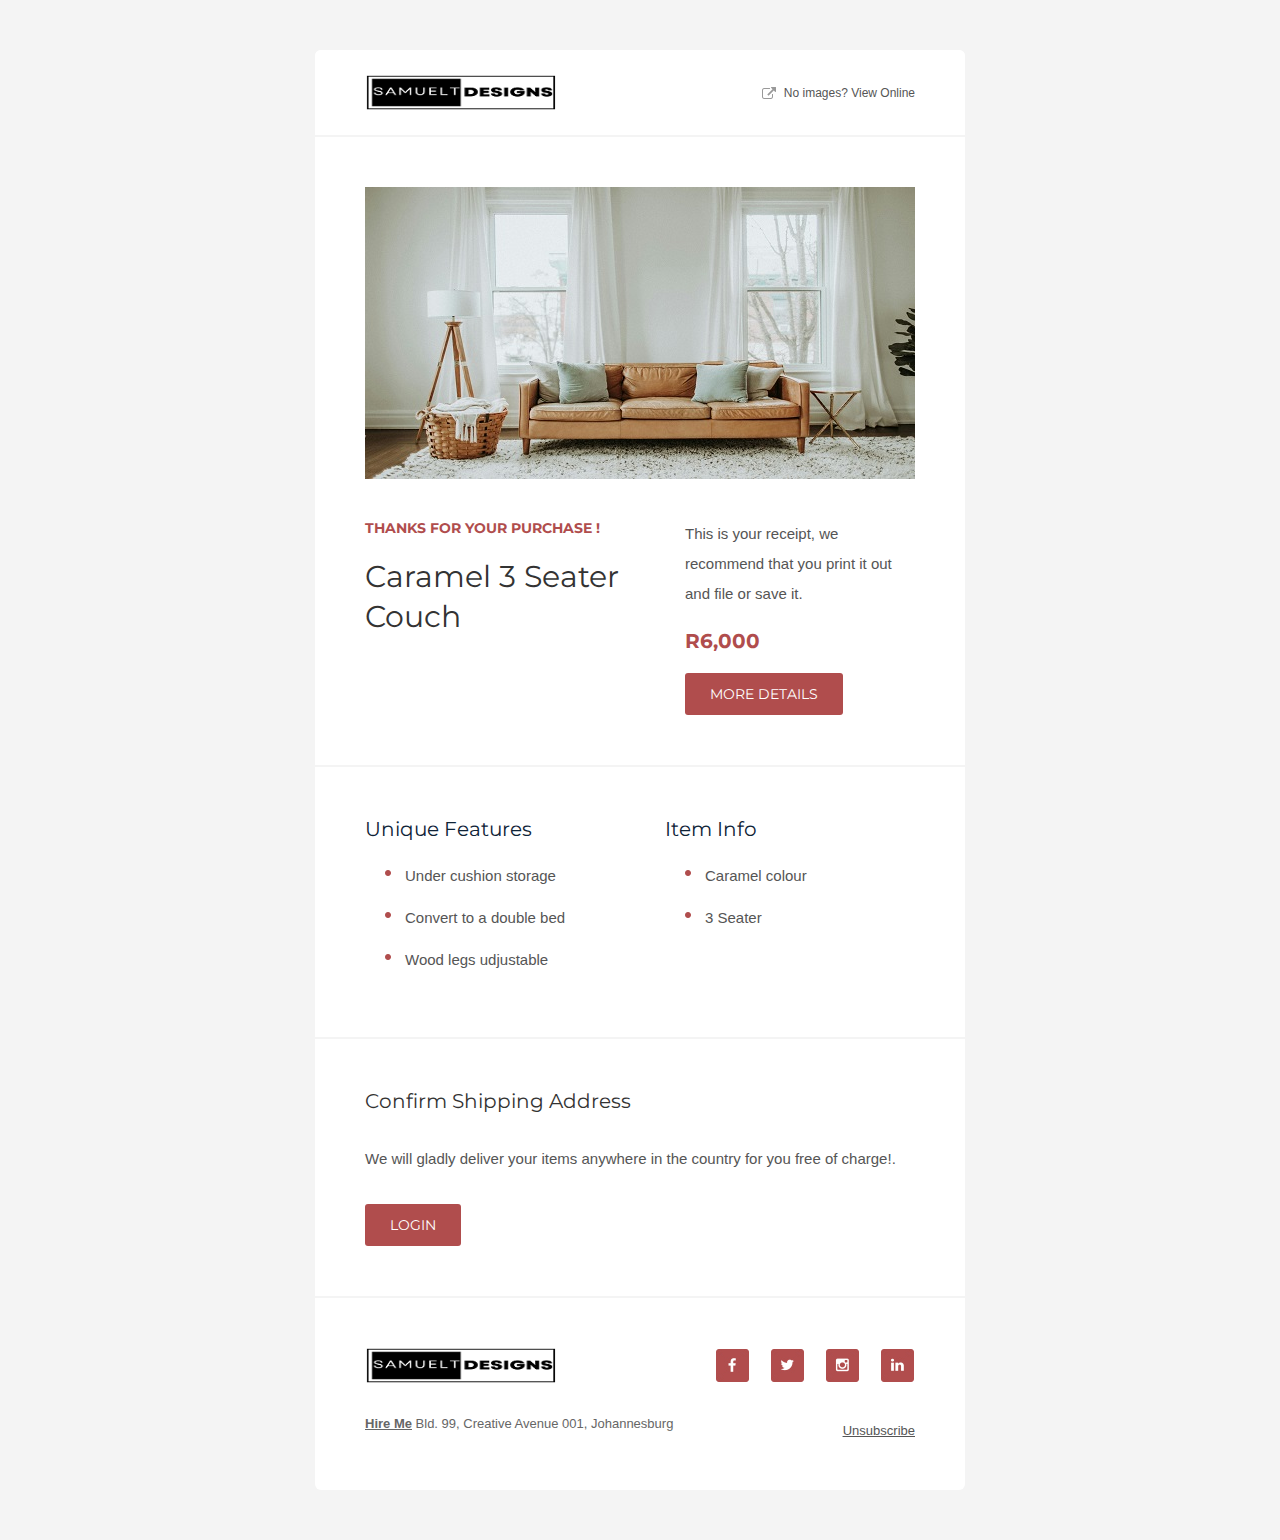
<file: projects/transactional/transactional.html>
<!DOCTYPE html PUBLIC "-//W3C//DTD XHTML 1.0 Transitional//EN" "http://www.w3.org/TR/xhtml1/DTD/xhtml1-transitional.dtd">
<html xmlns="http://www.w3.org/1999/xhtml" xmlns:v="urn:schemas-microsoft-com:vml" xmlns:o="urn:schemas-microsoft-com:office:office">
<head>
	<!--[if gte mso 9]>
	<xml>
		<o:OfficeDocumentSettings>
		<o:AllowPNG/>
		<o:PixelsPerInch>96</o:PixelsPerInch>
		</o:OfficeDocumentSettings>
	</xml>
	<![endif]-->
	<meta http-equiv="Content-type" content="text/html; charset=utf-8" />
	<meta name="viewport" content="width=device-width, initial-scale=1, maximum-scale=1" />
  <meta http-equiv="X-UA-Compatible" content="IE=edge" />
	<meta name="format-detection" content="date=no" />
	<meta name="format-detection" content="address=no" />
	<meta name="format-detection" content="telephone=no" />
	<meta name="x-apple-disable-message-reformatting" />	<!-- Disable auto-scale in iOS 10 Mail entirely -->
    <!--[if !mso]><!-->
   	<link href="https://fonts.googleapis.com/css?family=Montserrat:400,400i,500,500i,600,600i,700,700i" rel="stylesheet" />
    <!--<![endif]-->
	<title>SamuelT Designs Transactional</title>
	<!--[if gte mso 9]>
	<style type="text/css" media="all">
		sup { font-size: 100% !important; }
	</style>
	<![endif]-->
	

	<style type="text/css" media="screen">
		/* Linked Styles */
		
		body { 
		padding:0 !important; 
		margin:0 !important; 
		display:block !important; 
		min-width:100% !important; 
		width:100% !important; 
		background:#f4f4f4; 
		-webkit-text-size-adjust:none }	
		a { color:#b04d4d; text-decoration:none }
		p { padding:0 !important; margin:0 !important } 
		img { -ms-interpolation-mode: bicubic; /* Allow smoother rendering of resized image in Internet Explorer */ }
		.mcnPreviewText { display: none !important; }

		
		/* Mobile styles */
			@media only screen and (max-device-width: 480px), only screen and (max-width: 480px) {u + .body .gwfw { width:100% !important; width:100vw !important; }

			.m-shell { width: 100% !important; min-width: 100% !important; }
			
			.m-center { text-align: center !important; }
			
			.center { margin: 0 auto !important; }
			.p10 { padding: 10px !important; }
			.p30-20 { padding: 30px 20px !important; }
			
			.td { width: 100% !important; min-width: 100% !important; }

			.m-br-15 { height: 15px !important; }

			.m-td,
			.m-hide { display: none !important; width: 0 !important; height: 0 !important; font-size: 0 !important; line-height: 0 !important; min-height: 0 !important; }

			.m-block { display: block !important; }

			.fluid-img img { width: 100% !important; max-width: 100% !important; height: auto !important; }
			.logo img { width: 100% !important; max-width: 190px !important; height: auto !important; }

			.column,
			.column-top,
			.column-bottom { float: left !important; width: 100% !important; display: block !important; }

			.content-spacing { width: 15px !important; }
		}
	</style>
	</head>
	
<body class="body" style="padding:0 !important; margin:0 !important; display:block !important; min-width:100% !important; width:100% !important; background:#f4f4f4; -webkit-text-size-adjust:none;">
	<table width="100%" border="0" cellspacing="0" cellpadding="0" bgcolor="#f4f4f4" class="gwfw">
		<tr>
			<td align="center" valign="top" style="padding: 50px 10px;" class="p10">
				<table width="650" border="0" cellspacing="0" cellpadding="0" class="m-shell">
					<tr>
						<td class="td" bgcolor="#ffffff" style="border-radius: 6px; width:650px; min-width:650px; font-size:0pt; line-height:0pt; padding:0; margin:0; font-weight:normal;">
						
						
							<!-- Header -->
							<table width="100%" border="0" cellspacing="0" cellpadding="0">
								<tr>
									<td bgcolor="#ffffff" style="padding: 25px 50px; border-bottom: 2px solid #f4f4f4; border-radius: 6px 6px 0px 0px;" class="p30-20">
										<table width="100%" border="0" cellspacing="0" cellpadding="0">
											<tr>
												<td width="200" class="logo img" style="font-size:0pt; line-height:0pt; text-align:left;"><a href="#"><img src="images/logo.png" width="191" height="35" border="0" alt="" /></a></td>
												<td class="img" width="20" style="font-size:0pt; line-height:0pt; text-align:left;"></td>
												<td align="right" width="120">
													<table border="0" cellspacing="0" cellpadding="0">
														<tr>
															<td class="img" width="22" style="font-size:0pt; line-height:0pt; text-align:left;"><img src="images/ico_web.jpg" width="14" height="12" border="0" alt="" /></td>
															<td class="text-top" style="color:#555555; font-family:Arial, sans-serif; font-size:12px; line-height:16px; text-align:left; min-width:auto !important;"><multiline><a href="#" class="link-grey" style="color:#555555; text-decoration:none;"><span class="link-grey" style="color:#555555; text-decoration:none;">No images? View Online</span></a></multiline></td>
														</tr>
													</table>
												</td>
											</tr>
										</table>
									</td>
								</tr>
							</table><!-- END Header -->
							

							<!-- Article -->
							<table width="100%" border="0" cellspacing="0" cellpadding="0">
								<tr>
									<td style="padding: 50px; border-bottom: 2px solid #f4f4f4;" class="p30-20">
										<table width="100%" border="0" cellspacing="0" cellpadding="0">
											<tr>
												<td class="fluid-img" style="padding-bottom: 40px; font-size:0pt; line-height:0pt; text-align:left;"><img src="images/image1.jpg" width="550" height="292" border="0" alt="" /></td>
											</tr>
											<tr>
												<td>
													<table width="100%" border="0" cellspacing="0" cellpadding="0">
														<tr>
															<th class="column-top" width="300" style="font-size:0pt; line-height:0pt; padding:0; margin:0; font-weight:normal; vertical-align:top;">
																<table width="100%" border="0" cellspacing="0" cellpadding="0">
																	<tr>
																		<td class="h5" style="padding-bottom: 20px; color:#b04d4d; font-family:'Montserrat', Arial, sans-serif; font-size:14px; line-height:18px; text-align:left; font-weight:bold; text-transform:uppercase;"><multiline>THANKS FOR YOUR PURCHASE !</multiline></td>
																	</tr>
																	<tr>
																		<td class="h2" style="color:#333333; font-family:'Montserrat', Arial, sans-serif; font-size:30px; line-height:40px; text-align:left;"><multiline>Caramel 3 Seater Couch <span class="m-hide"><br /></td>
																	</tr>
																</table>
															</th>
															<th style="padding-bottom: 25px !important; font-size:0pt; line-height:0pt; padding:0; margin:0; font-weight:normal;" class="column" width="20"></th>
															<th class="column-top" style="font-size:0pt; line-height:0pt; padding:0; margin:0; font-weight:normal; vertical-align:top;">
																<table width="100%" border="0" cellspacing="0" cellpadding="0">
																	<tr>
																		<td class="text" style="padding-bottom: 20px; color:#555555; font-family:Arial, sans-serif; font-size:15px; line-height:30px; text-align:left; min-width:auto !important;"><multiline>This is your receipt, we recommend that you print it out and file or save it.</multiline></td>
																	</tr>
																	<tr>
																		<td class="price" style="padding-bottom: 20px; color:#b04d4d; font-family:'Montserrat', Arial, sans-serif; font-size:20px; line-height:24px; text-align:left; font-weight:bold;"><multiline>R6,000</multiline></td>
																	</tr>
																	<tr>
																		<td align="left">
																			<table border="0" cellspacing="0" cellpadding="0">
																				<tr>
																					<td class="text-button" style="color:#ffffff; font-family:'Montserrat', Arial, sans-serif; font-size:14px; line-height:18px; text-align:center; text-transform:uppercase; padding:12px 25px; background:#b04d4d; border-radius:3px;"><multiline><a href="#"  class="link-white" style="color:#ffffff; text-decoration:none;"><span class="link-white" style="color:#ffffff; text-decoration:none;">MORE DETAILS</span></a></multiline></td>
																				</tr>
																			</table>
																		</td>
																	</tr>
																</table>
															</th>
														</tr>
													</table>
												</td>
											</tr>
										</table>
									</td>
								</tr>
							</table><!-- END Article -->
							

							<!-- List Info -->
							<table width="100%" border="0" cellspacing="0" cellpadding="0">
								<tr>
									<td style="padding: 50px; border-bottom: 2px solid #f4f4f4;" class="p30-20">
										<table width="100%" border="0" cellspacing="0" cellpadding="0">
											<tr>
												<th class="column-top" width="250" style="font-size:0pt; line-height:0pt; padding:0; margin:0; font-weight:normal; vertical-align:top;">
													<table width="100%" border="0" cellspacing="0" cellpadding="0">
														<tr mc:hideable>
															<td class="h4" style="padding-bottom: 20px; color:#0e2337; font-family:'Montserrat', Arial, sans-serif; font-size:20px; line-height:24px; text-align:left;"><multiline>Unique Features</multiline></td>
														</tr>
														
														<tr mc:hideable>
															<td style="padding-bottom: 12px;">
																<table width="100%" border="0" cellspacing="0" cellpadding="0">
																	<tr>
																		<td valign="top" class="img" width="20" style="font-size:0pt; line-height:0pt; text-align:left;"></td>
																		<td valign="top" class="img" width="20" style="font-size:0pt; line-height:0pt; text-align:left;"><img src="images/bullet.jpg" width="6" height="15" border="0" alt="" /></td>
																		<td class="text" style="color:#555555; font-family:Arial, sans-serif; font-size:15px; line-height:30px; text-align:left; min-width:auto !important;"><multiline>Under cushion storage</multiline></td>
																	</tr>
																</table>
															</td>
														</tr>
														<tr mc:hideable>
															<td style="padding-bottom: 12px;">
																<table width="100%" border="0" cellspacing="0" cellpadding="0">
																	<tr>
																		<td valign="top" class="img" width="20" style="font-size:0pt; line-height:0pt; text-align:left;"></td>
																		<td valign="top" class="img" width="20" style="font-size:0pt; line-height:0pt; text-align:left;"><img src="images/bullet.jpg" width="6" height="15" border="0" alt="" /></td>
																		<td class="text" style="color:#555555; font-family:Arial, sans-serif; font-size:15px; line-height:30px; text-align:left; min-width:auto !important;"><multiline>Convert to a double bed</multiline></td>
																	</tr>
																</table>
															</td>
														</tr>
														<tr mc:hideable>
															<td style="padding-bottom: 12px;">
																<table width="100%" border="0" cellspacing="0" cellpadding="0">
																	<tr>
																		<td valign="top" class="img" width="20" style="font-size:0pt; line-height:0pt; text-align:left;"></td>
																		<td valign="top" class="img" width="20" style="font-size:0pt; line-height:0pt; text-align:left;"><img src="images/bullet.jpg" width="6" height="15" border="0" alt="" /></td>
																		<td class="text" style="color:#555555; font-family:Arial, sans-serif; font-size:15px; line-height:30px; text-align:left; min-width:auto !important;"><multiline>Wood legs udjustable</multiline></td>
																	</tr>
																</table>
															</td>
														</tr>
													</table>
												</th>
												<th style="padding-bottom: 25px !important; font-size:0pt; line-height:0pt; padding:0; margin:0; font-weight:normal;" class="column" width=""></th>
												<th class="column-top" width="250" style="font-size:0pt; line-height:0pt; padding:0; margin:0; font-weight:normal; vertical-align:top;">
													<table width="100%" border="0" cellspacing="0" cellpadding="0">
														<tr mc:hideable>
															<td class="h4" style="padding-bottom: 20px; color:#0e2337; font-family:'Montserrat', Arial, sans-serif; font-size:20px; line-height:24px; text-align:left;"><multiline>Item Info</multiline></td>
														</tr>
														<tr mc:hideable>
															<td style="padding-bottom: 12px;">
																<table width="100%" border="0" cellspacing="0" cellpadding="0">
																	<tr>
																		<td valign="top" class="img" width="20" style="font-size:0pt; line-height:0pt; text-align:left;"></td>
																		<td valign="top" class="img" width="20" style="font-size:0pt; line-height:0pt; text-align:left;"><img src="images/bullet.jpg" width="6" height="15" border="0" alt="" /></td>
																		<td class="text" style="color:#555555; font-family:Arial, sans-serif; font-size:15px; line-height:30px; text-align:left; min-width:auto !important;"><multiline>Caramel colour</multiline></td>
																	</tr>
																</table>
															</td>
														</tr>
														<tr mc:hideable>
															<td style="padding-bottom: 35px;">
																<table width="100%" border="0" cellspacing="0" cellpadding="0">
																	<tr>
																		<td valign="top" class="img" width="20" style="font-size:0pt; line-height:0pt; text-align:left;"></td>
																		<td valign="top" class="img" width="20" style="font-size:0pt; line-height:0pt; text-align:left;"><img src="images/bullet.jpg" width="6" height="15" border="0" alt="" /></td>
																		<td class="text" style="color:#555555; font-family:Arial, sans-serif; font-size:15px; line-height:30px; text-align:left; min-width:auto !important;"><multiline>3 Seater</multiline></td>
																	</tr>
																</table>
															</td>
														</tr>
														
													</table>
												</th>
											</tr>
										</table>
									</td>
								</tr>
							</table><!-- END List Info -->
							

							<!-- CTA -->
							<table width="100%" border="0" cellspacing="0" cellpadding="0">
								<tr>
									<td style="padding: 50px; border-bottom: 2px solid #f4f4f4;" class="p30-20">
										<table width="100%" border="0" cellspacing="0" cellpadding="0">
											<tr>
												<td class="h3" style="padding-bottom: 30px; color:#333333; font-family:'Montserrat', Arial, sans-serif; font-size:20px; line-height:25px; text-align:left;"><multiline>Confirm Shipping Address</multiline></td>
											</tr>
											<tr>
												<td class="text" style="padding-bottom: 30px; color:#555555; font-family:Arial, sans-serif; font-size:15px; line-height:30px; text-align:left; min-width:auto !important;"><multiline>We will gladly deliver your items anywhere in the country for you free of charge!.</multiline></td>
											</tr>
											<tr>
												<td align="left">
													<table border="0" cellspacing="0" cellpadding="0">
														<tr>
															<td class="text-button" style="color:#ffffff; font-family:'Montserrat', Arial, sans-serif; font-size:14px; line-height:18px; text-align:center; text-transform:uppercase; padding:12px 25px; background:#b04d4d; border-radius:3px;"><multiline><a href="#"  class="link-white" style="color:#ffffff; text-decoration:none;"><span class="link-white" style="color:#ffffff; text-decoration:none;">Login</span></a></multiline></td>
														</tr>
													</table>
												</td>
											</tr>
										</table>
									</td>
								</tr>
							</table><!-- END CTA -->
							

							<!-- Footer -->
							<table width="100%" border="0" cellspacing="0" cellpadding="0">
								<tr>
									<td style="padding: 50px;" class="p30-20">
										<table width="100%" border="0" cellspacing="0" cellpadding="0">
											<tr>
												<td style="padding-bottom: 32px;">
													<table width="100%" border="0" cellspacing="0" cellpadding="0">
														<tr>
															<th class="column" width="200" style="font-size:0pt; line-height:0pt; padding:0; margin:0; font-weight:normal;">
																<table width="100%" border="0" cellspacing="0" cellpadding="0">
																	<tr>
																		<td class="img m-center" style="font-size:0pt; line-height:0pt; text-align:left;"><a href="#"><img src="images/logo.png" width="191" height="35" border="0" alt="" /><a/></td>
																	</tr>
																</table>
															</th>
															<th style="padding-bottom: 25px !important; font-size:0pt; line-height:0pt; padding:0; margin:0; font-weight:normal;" class="column" width="1"></th>
															<th class="column" style="font-size:0pt; line-height:0pt; padding:0; margin:0; font-weight:normal;">
																<table width="100%" border="0" cellspacing="0" cellpadding="0">
																	<tr>
																		<td align="right">
																			<table class="center" border="0" cellspacing="0" cellpadding="0" style="text-align:center;">
																				<tr>
																					<td class="img" width="55" style="font-size:0pt; line-height:0pt; text-align:left;"><a href="#">
																					<img src="images/ico_facebook.jpg" width="33" height="33" border="0" alt="" /><a/></td>
																					<td class="img" width="55" style="font-size:0pt; line-height:0pt; text-align:left;"><a href="#">
																					<img src="images/ico_twitter.jpg" width="33" height="33" border="0" alt="" /><a/></td>
																					<td class="img" width="55" style="font-size:0pt; line-height:0pt; text-align:left;"><a href="#">
																					<img src="images/ico_instagram.jpg" width="33" height="33" border="0" alt="" /><a/></td>
																					<td class="img" width="34" style="font-size:0pt; line-height:0pt; text-align:left;"><a href="#">
																					<img src="images/ico_linkedin.jpg" width="33" height="33" border="0" alt="" /><a/></td>
																				</tr>
																			</table>
																		</td>
																	</tr>
																</table>
															</th>
														</tr>
													</table>
												</td>
											</tr>
											<tr>
												<td>
													<table width="100%" border="0" cellspacing="0" cellpadding="0">
														<tr>
															<th class="column-top" width="370" style="font-size:0pt; line-height:0pt; padding:0; margin:0; font-weight:normal; vertical-align:top;">
																<table width="100%" border="0" cellspacing="0" cellpadding="0">
																	<tr>
																		<td class="text-footer m-center" style="color:#666666; font-family:Arial, sans-serif; font-size:13px; line-height:18px; text-align:left; min-width:auto !important;"><u><strong>Hire Me</u></strong>  Bld. 99, Creative Avenue 001, Johannesburg</multiline></td>
																	</tr>
																</table>
															</th>
															<th style="padding-bottom: 25px !important; font-size:0pt; line-height:0pt; padding:0; margin:0; font-weight:normal;" class="column" width="1"></th>
															<th class="column-bottom" style="font-size:0pt; line-height:0pt; padding:0; margin:0; font-weight:normal; vertical-align:bottom;">
																<table width="100%" border="0" cellspacing="0" cellpadding="0">
																	<tr>
																		<td class="text-footer right m-center" style="color:#666666; font-family:Arial, sans-serif; font-size:13px; line-height:18px; min-width:auto !important; text-align:right;"><multiline><a href="#" class="link-grey-u" style="color:#555555; text-decoration:underline;"><span class="link-grey-u" style="color:#555555; text-decoration:underline;">Unsubscribe</span></a></multiline></td>
																	</tr>
																</table>
															</th>
														</tr>
													</table>
												</td>
											</tr>
										</table>
									</td>
								</tr>
							</table>
							<!-- END Footer -->
						</td>
					</tr>
				</table>
			</td>
		</tr>
	</table>
</body>
</html>
</file>
<file: assets/css/style.css>
/*--------------------------------------------------------------
# General
--------------------------------------------------------------*/
body {
  background-color: #f5f5f5;
  color: #4e4e4e;
}

h1,
h2,
h3,
h4,
h5,
h6 {
  color: #1e1e1e;
}

a {
  color: #1e1e1e;
  text-decoration: none;
  transition: all 0.5s ease-in-out;
}

a:hover {
  color: #0078ff;
  text-decoration: none;
  transition: all 0.5s ease-in-out;
}

.p-r {
  position: relative;
}

.color-a {
  text-decoration: none;
  color: #0078ff;
}

.color-d {
  color: #f5f5f5;
}

.color-text-a {
  text-decoration: none;
  color: #4e4e4e;
}

.box-shadow,
.card-blog,
.work-box,
.service-box,
.paralax-mf {
  box-shadow: 0 13px 8px -10px rgba(0, 0, 0, 0.1);
}

.box-shadow-a,
.button:hover {
  text-decoration: none;
  box-shadow: 0 0 0 4px #cde1f8;
}

.display-5 {
  font-size: 2.5rem;
  font-weight: 300;
  line-height: 1.1;
}

.display-6 {
  font-size: 2rem;
  font-weight: 300;
  line-height: 1.1;
}

.avatar {
  width: 32px;
  height: 32px;
  margin-right: 4px;
  overflow: hidden;
}

.bg-image {
  background-repeat: no-repeat;
  background-attachment: fixed;
  background-size: cover;
  background-position: center;
}

@media (max-width: 1024px) {
  .bg1-image {
    background-attachment: scroll;
  }
}

.overlay-mf {
  background-color: #0078ff;
}

.overlay-mf {
  position: absolute;
  top: 0;
  left: 0px;
  padding: 0;
  height: 100%;
  width: 100%;
  opacity: 0.7;
}

.paralax-mf {
  position: relative;
  padding: 8rem 0;
}

.display-table {
  width: 100%;
  height: 100%;
  display: table;
}

.table-cell {
  display: table-cell;
  vertical-align: middle;
}

/*--/ Sections /--*/
.sect-4 {
  padding: 4rem 0;
}

.sect-pt4 {
  padding-top: 4rem;
}

.sect-mt4 {
  margin-top: 4rem;
}

/*--/ Title s /--*/
.title-s {
  font-weight: 600;
  color: #1e1e1e;
  font-size: 1.1rem;
}

/*--/ Title A /--*/
.title-box {
  margin-bottom: 4rem;
}

.title-a {
  text-decoration: none;
  font-size: 3rem;
  font-weight: bold;
  text-transform: uppercase;
}

.subtitle-a {
  text-decoration: none;
  color: #4e4e4e;
}

.line-mf {
  width: 40px;
  height: 5px;
  background-color: #0078ff;
  margin: 0 auto;
}

/*--/ Title Left /--*/
.title-box-2 {
  margin-bottom: 3rem;
}

.title-left {
  font-size: 2rem;
  position: relative;
}

.title-left:before {
  content: "";
  position: absolute;
  height: 3px;
  background-color: #0078ff;
  width: 100px;
  bottom: -12px;
}

/*------/ Box /------*/
.box-pl2 {
  padding-left: 2rem;
}

.box-shadow-full {
  padding: 3rem 1.25rem;
  position: relative;
  background-color: #fff;
  margin-bottom: 3rem;
  z-index: 2;
  box-shadow: 0 1px 1px 0 rgba(0, 0, 0, 0.06), 0 2px 5px 0 rgba(0, 0, 0, 0.2);
}

@media (min-width: 768px) {
  .box-shadow-full {
    padding: 3rem;
  }
}

/*------/ Socials /------*/
.socials {
  padding: 1.5rem 0;
}

.socials ul li {
  display: inline-block;
}

.socials .ico-circle {
  height: 40px;
  width: 40px;
  font-size: 1.2rem;
  border-radius: 50%;
  line-height: 1.6;
  margin: 0 15px 0 0;
  box-shadow: 0 0 0 3px #0078ff;
  transition: all 500ms ease;
}

.socials .ico-circle:hover {
  background-color: #0078ff;
  color: #fff;
  box-shadow: 0 0 0 3px #cde1f8;
  transition: all 500ms ease;
}

/*------/ Ul resect /------*/
.ul-resect,
.widget-tags ul,
.widget-sidebar .list-sidebar,
.box-comments .list-comments,
.blog-wrapper .post-meta ul,
.list-ico,
.socials ul {
  list-style: none;
  padding-left: 0;
  margin-bottom: 0;
}

.list-ico {
  line-height: 2;
}

.list-ico span {
  color: #0078ff;
  margin-right: 10px;
}

/*------/ Ico Circle /------*/
.ico-circle {
  height: 100px;
  width: 100px;
  font-size: 2rem;
  border-radius: 50%;
  line-height: 1.55;
  margin: 0 auto;
  text-align: center;
  box-shadow: 0 0 0 10px #0078ff;
  display: block;
}

/*------/ Owl Carousel /------*/
.owl-theme .owl-dots {
  text-align: center;
  margin-top: 18px;
}

.owl-theme .owl-dots .owl-dot {
  display: inline-block;
}

.owl-theme .owl-dots .owl-dot span {
  width: 18px;
  height: 7px;
  margin: 5px 5px;
  background: #cde1f8;
  border: 0px solid #cde1f8;
  display: block;
  transition: all 0.6s ease-in-out;
  cursor: pointer;
}

.owl-theme .owl-dots .owl-dot:hover span {
  background-color: #cde1f8;
}

.owl-theme .owl-dots .owl-dot.active span {
  background-color: #1B1B1B;
  width: 25px;
}

/*--/ Scrolltop s /--*/
.scrolltop-mf {
  position: relative;
  display: none;
}

.scrolltop-mf span {
  z-index: 999;
  position: fixed;
  width: 42px;
  height: 42px;
  background-color: #0078ff;
  opacity: 0.7;
  font-size: 1.6rem;
  line-height: 1.5;
  text-align: center;
  color: #fff;
  top: auto;
  left: auto;
  right: 30px;
  bottom: 50px;
  cursor: pointer;
  border-radius: 50%;
}

/*--------------------------------------------------------------
# Back to top button
--------------------------------------------------------------*/
.back-to-top {
  position: fixed;
  visibility: hidden;
  opacity: 0;
  right: 15px;
  bottom: 15px;
  z-index: 996;
  background: #0078ff;
  width: 40px;
  height: 40px;
  border-radius: 50px;
  transition: all 0.4s;
}

.back-to-top i {
  font-size: 28px;
  color: #fff;
  line-height: 0;
}

.back-to-top:hover {
  background: #298eff;
  color: #fff;
}

.back-to-top.active {
  visibility: visible;
  opacity: 1;
}

/*------/ Prelaoder /------*/
#preloader {
  position: fixed;
  top: 0;
  left: 0;
  right: 0;
  bottom: 0;
  z-index: 9999;
  overflow: hidden;
  background: #fff;
}

#preloader:before {
  content: "";
  position: fixed;
  top: calc(50% - 30px);
  left: calc(50% - 30px);
  border: 6px solid #f2f2f2;
  border-top: 6px solid #0078ff;
  border-radius: 50%;
  width: 60px;
  height: 60px;
  animation: animate-preloader 1s linear infinite;
}

@keyframes animate-preloader {
  0% {
    transform: rotate(0deg);
  }

  100% {
    transform: rotate(360deg);
  }
}

/*------/ Button /------*/
.button {
  display: inline-block;
  padding: 0.3rem 0.6rem;
  text-align: center;
  vertical-align: middle;
  -webkit-user-select: none;
  -moz-user-select: none;
  user-select: none;
  font-size: 1rem;
  border-radius: 0.3rem;
  border: 1px solid transparent;
  transition: all 500ms ease;
  cursor: pointer;
}

.button:focus {
  outline: 0;
}

.button:hover {
  background-color: #0062d3;
  color: #fff;
  transition: all 500ms ease;
}

.button-a {
  text-decoration: none;
  background-color: #0078ff;
  color: #fff;
  border-color: #cde1f8;
}

.button-big {
  padding: 0.9rem 2.3rem;
  font-size: 1.2rem;
}

.button-rouded {
  border-radius: 5rem;
}

.btn-lg {
  padding: 0.5rem 1rem;
  font-size: 1.25rem;
  line-height: 1.5;
  border-radius: 0.3rem;
}

/*--------------------------------------------------------------
# Header
--------------------------------------------------------------*/
#header {
  transition: all 0.5s;
  z-index: 997;
  padding: 20px 0;
}

#header .logo {
  font-size: 28px;
  margin: 0;
  padding: 0;
  font-weight: 600;
  letter-spacing: 1px;
}

#header .logo a {
  color: #fff;
}

#header .logo img {
  max-height: 40px;
}

#header.header-scrolled {
  background: rgba(0, 0, 0, 0.9);
  padding: 12px 0;
}

.logo span{
	color: #0078ff;
}

/*--------------------------------------------------------------
# Navigation Menu
--------------------------------------------------------------*/
/**
* Desktop Navigation 
*/
.navbar {
  padding: 0;
}

.navbar ul {
  margin: 0;
  padding: 0;
  display: flex;
  list-style: none;
  align-items: center;
}

.navbar li {
  position: relative;
}

.navbar>ul>li {
  white-space: nowrap;
  padding: 10px 0 10px 30px;
}

.navbar a,
.navbar a:focus {
  display: flex;
  align-items: center;
  justify-content: space-between;
  color: #fff;
  font-size: 16px;
  font-weight: 600;
  padding: 0;
  white-space: nowrap;
  transition: 0.3s;
  letter-spacing: 0.4px;
  position: relative;
  text-transform: uppercase;
}

.navbar a i,
.navbar a:focus i {
  font-size: 12px;
  line-height: 0;
  margin-left: 5px;
}

.navbar>ul>li>a:before {
  content: "";
  position: absolute;
  width: 100%;
  height: 2px;
  bottom: -6px;
  left: 0;
  width: 0;
  background-color: #fff;
  visibility: hidden;
  transition: all 0.3s ease-in-out 0s;
}

.navbar a:hover:before,
.navbar li:hover>a:before,
.navbar .active:before {
  visibility: visible;
  width: 80%;
}

.navbar a:hover,
.navbar .active,
.navbar .active:focus,
.navbar li:hover>a {
  color: #0078ff;
}



/**
* Mobile Navigation 
*/
.mobile-nav-toggle {
  color: #fff;
  font-size: 28px;
  cursor: pointer;
  display: none;
  line-height: 0;
  transition: 0.5s;
}

@media (max-width: 991px) {
  .mobile-nav-toggle {
    display: block;
  }

  .navbar ul {
    display: none;
  }
}

.navbar-mobile {
  position: fixed;
  overflow: hidden;
  top: 0;
  right: 0;
  left: 0;
  bottom: 0;
  background: rgba(78, 78, 78, 0.9);
  transition: 0.3s;
  z-index: 999;
}

.navbar-mobile .mobile-nav-toggle {
  position: absolute;
  top: 15px;
  right: 15px;
}

.navbar-mobile ul {
  display: block;
  position: absolute;
  top: 55px;
  right: 15px;
  bottom: 15px;
  left: 15px;
  padding: 10px 0;
  background-color: #fff;
  overflow-y: auto;
  transition: 0.3s;
}

.navbar-mobile>ul>li {
  padding: 0;
}

.navbar-mobile a:hover:before,
.navbar-mobile li:hover>a:before,
.navbar-mobile .active:before {
  visibility: hidden;
}

.navbar-mobile a,
.navbar-mobile a:focus {
  padding: 10px 20px;
  font-size: 15px;
  color: #4e4e4e;
}

.navbar-mobile a:hover,
.navbar-mobile .active,
.navbar-mobile li:hover>a {
  color: #7d2ae8;
}

.navbar-mobile .getstarted,
.navbar-mobile .getstarted:focus {
  margin: 15px;
}

.nav-link scrollto span{
	color: #7d2ae8;
}
/*--------------------------------------------------------------
# Hero Section
--------------------------------------------------------------*/
.hero {
  height: 100vh;
  position: relative;
  color: #fff;
}

.hero .hero-content {
  text-align: left;
  position: absolute;
}

.hero .overlay-itro {
  background-color: rgba(0, 0, 0, 0.6);
  position: absolute;
  top: 0;
  left: 0px;
  padding: 0;
  height: 100%;
  width: 100%;
  opacity: 0.9;
}

.hero .hero-title span{
	color: #0078ff;
}

.hero .hero-title {
  color: #fff;
  font-weight: 600;
  font-size: 3rem;
	
}

@media (min-width: 768px) {
  .hero .hero-title {
    font-size: 3.5rem;
  }
}

.hero .hero-subtitle {
  font-size: 1.5rem;
  font-weight: 600;
}

.hero .hero-description{
color: #fff;
  font-weight: 500;
  font-size: 1.2rem;	
}

@media (min-width: 768px) {
  .hero .hero-subtitle {
    font-size: 2.5rem;
  }
}

.hero .text-slider-items {
  display: none;
}

.hero-single {
  height: 350px;
	
}

.hero-single .hero-content {
  margin-top: 30px;
}

.hero-single .hero-title {
  text-transform: uppercase;
  font-size: 3rem;
	
}

@media (min-width: 768px) {
  .hero-single .hero-title {
    font-size: 3.5rem;
  }
}

.hero-single .breadcrumb {
  background-color: transparent;
  color: #0078ff;
}

.hero-single .breadcrumb .breadcrumb-item:before {
  color: #cde1f8;
}

.hero-single .breadcrumb .breadcrumb-item.active {
  color: #cde1f8;
}

.hero-single .breadcrumb a {
  color: #fff;
}

/*--------------------------------------------------------------
# About
--------------------------------------------------------------*/
.about-mf .box-shadow-full {
  padding-top: 4rem;
  padding-bottom: 4rem;
}

.about-mf .about-img {
  margin-bottom: 2rem;
}

.about-mf .about-img img {
  margin-left: 10px;
}

@media (min-width: 767px) {
  .about-mf .box-pl2 {
    margin-top: 3rem;
    padding-left: 0rem;
  }
}

.skill-mf span {
  color: #4e4e4e;
}

.skill-mf .progress {
  background-color: #cde1f8;
  margin: 0.5rem 0 1.2rem 0;
  border-radius: 0;
  height: 0.7rem;
}

.skill-mf .progress .progress-bar {
  height: 0.7rem;
  background-color: #0078ff;
}

/*--------------------------------------------------------------
# Services
--------------------------------------------------------------*/
.service-box {
  background-color: #fff;
  padding: 2.5rem 1.3rem;
  border-radius: 1rem;
  margin-bottom: 3rem;
  text-align: center;
}

.service-box:hover .ico-circle {
  transition: all 500ms ease;
  color: #fff;
  background-color: #0078ff;
  box-shadow: 0 0 0 10px #cde1f8;
}

.service-box .service-ico {
  margin-bottom: 1rem;
  color: #1e1e1e;
}

.service-box .ico-circle {
  transition: all 500ms ease;
  display: inline-flex;
  align-items: center;
  justify-content: center;
}

.service-box .ico-circle i {
  line-height: 0;
  font-size: 40px;
}

.service-box .s-title {
  font-size: 1.4rem;
  text-transform: uppercase;
  text-align: center;
  padding: 0.4rem 0;
}

.service-box .s-description {
  color: #4e4e4e;
}

/*--------------------------------------------------------------
# Counter
--------------------------------------------------------------*/
.counter-box {
  color: #fff;
  text-align: center;
}

@media (min-width: 577px) {
  .counter-box {
    margin-bottom: 1.8rem;
  }
}

.counter-ico {
  margin-bottom: 1rem;
}

.counter-ico .ico-circle {
  height: 60px;
  width: 60px;
  line-height: 1.5;
  box-shadow: 0 0 0 10px #cde1f8;
}

.counter-num .counter {
  font-size: 2rem;
  margin-bottom: 0;
}

/*--------------------------------------------------------------
# Portfolio
--------------------------------------------------------------*/
.work-box {
  margin-bottom: 3rem;
  -webkit-backface-visibility: hidden;
  backface-visibility: hidden;
  background-color: #fff;
}

.work-box:hover img {
  transform: scale(1.3);
}

.work-img {
  display: block;
  overflow: hidden;
}

.work-img img {
  transition: all 1s;
}

.work-content {
  padding: 2rem 3% 1rem 4%;
}

.work-content .w-more {
  color: #4e4e4e;
  font-size: 0.8rem;
}

.work-content .w-more .w-ctegory {
  color: #0078ff;
}

.work-content .w-like {
  font-size: 2.5rem;
  color: #0078ff;
  float: right;
}

.work-content .w-like a {
  color: #0078ff;
}

.work-content .w-like .num-like {
  font-size: 0.7rem;
}

.w-title {
  font-size: 1.2rem;
}

/*--------------------------------------------------------------
# Portfolio Details
--------------------------------------------------------------*/
.portfolio-details {
  padding-top: 40px;
}

.portfolio-details .portfolio-details-slider img {
  width: 100%;
}

.portfolio-details .portfolio-details-slider .swiper-pagination {
  margin-top: 20px;
  position: relative;
}

.portfolio-details .portfolio-details-slider .swiper-pagination .swiper-pagination-bullet {
  width: 12px;
  height: 12px;
  background-color: #fff;
  opacity: 1;
  border: 1px solid #0078ff;
}

.portfolio-details .portfolio-details-slider .swiper-pagination .swiper-pagination-bullet-active {
  background-color: #0078ff;
}

.portfolio-details .portfolio-info {
  padding: 30px;
  box-shadow: 0px 0 30px rgba(78, 78, 78, 0.08);
}

.portfolio-details .portfolio-info h3 {
  font-size: 22px;
  font-weight: 700;
  margin-bottom: 20px;
  padding-bottom: 20px;
  border-bottom: 1px solid #eee;
}

.portfolio-details .portfolio-info ul {
  list-style: none;
  padding: 0;
  font-size: 15px;
}

.portfolio-details .portfolio-info ul li+li {
  margin-top: 10px;
}

.portfolio-details .portfolio-description {
  padding-top: 30px;
}

.portfolio-details .portfolio-description h2 {
  font-size: 26px;
  font-weight: 700;
  margin-bottom: 20px;
}

.portfolio-details .portfolio-description p {
  padding: 0;
}

/*--------------------------------------------------------------
# Testimonials
--------------------------------------------------------------*/
.testimonial-box {
  color: #fff;
  text-align: center;
}

.testimonial-box .author-test {
  margin-top: 1rem;
}

.testimonial-box .author-test img {
  margin: 0 auto;
}

.testimonial-box .author {
  color: #fff;
  text-transform: uppercase;
  font-weight: 600;
  margin: 1rem 0;
  display: block;
  font-size: 1.4rem;
}

.testimonial-box .comit {
  font-size: 2rem;
  color: #0078ff;
  background-color: #fff;
  width: 52px;
  height: 52px;
  display: block;
  margin: 0 auto;
  border-radius: 50%;
  line-height: 1.6;
}

@media (min-width: 768px) {
  .testimonial-box .description {
    padding: 0 5rem;
  }
}

@media (min-width: 992px) {
  .testimonial-box .description {
    padding: 0 8rem;
  }
}

@media (min-width: 1200px) {
  .testimonial-box .description {
    padding: 0 13rem;
  }
}

.swiper-pagination {
  margin-top: 20px;
  position: relative;
}

.swiper-pagination .swiper-pagination-bullet {
  width: 12px;
  height: 12px;
  background-color: rgba(255, 255, 255, 0.4);
  opacity: 1;
}

.swiper-pagination .swiper-pagination-bullet-active {
  background-color: #fff;
}

/*--------------------------------------------------------------
# Contact
--------------------------------------------------------------*/
.footer-paralax {
  padding: 4rem 0 0 0;
}

.contact-mf {
  margin-top: 4rem;
}

@media (min-width: 767px) {
  .contact-mf .box-pl2 {
    margin-top: 3rem;
    padding-left: 0rem;
  }
}

.php-email-form .error-message {
  display: none;
  color: #fff;
  background: #ed3c0d;
  text-align: center;
  padding: 15px;
  font-weight: 600;
}

.php-email-form .sent-message {
  display: none;
  color: #fff;
  background: #18d26e;
  text-align: center;
  padding: 15px;
  font-weight: 600;
}

.php-email-form .loading {
  display: none;
  background: #fff;
  text-align: center;
  padding: 15px;
}

.php-email-form .loading:before {
  content: "";
  display: inline-block;
  border-radius: 50%;
  width: 24px;
  height: 24px;
  margin: 0 10px -6px 0;
  border: 3px solid #18d26e;
  border-top-color: #eee;
  animation: animate-loading 1s linear infinite;
}

.php-email-form input,
.php-email-form textarea {
  border-radius: 0;
  box-shadow: none;
  font-size: 14px;
}

.php-email-form input:focus,
.php-email-form textarea:focus {
  border-color: #0078ff;
}

.php-email-form input {
  padding: 10px 15px;
}

.php-email-form textarea {
  padding: 12px 15px;
  margin-bottom: 0;
}

.php-email-form button[type=submit] {
  background: #0078ff;
  border: 0;
  padding: 10px 24px;
  color: #fff;
  transition: 0.4s;
}

.php-email-form button[type=submit]:hover {
  background: #3393ff;
}

@keyframes animate-loading {
  0% {
    transform: rotate(0deg);
  }

  100% {
    transform: rotate(360deg);
  }
}

/*--------------------------------------------------------------
# Blog
--------------------------------------------------------------*/
@media (min-width: 767px) {
  .card-blog {
    margin-bottom: 3rem;
  }
}

.card-blog .card-body {
  position: relative;
}

.card-blog .card-category-box {
  position: absolute;
  text-align: center;
  top: -16px;
  left: 15px;
  right: 15px;
  line-height: 25px;
  overflow: hidden;
}

.card-blog .card-category {
  display: inline-block;
  color: #fff;
  padding: 0 15px 5px;
  overflow: hidden;
  background-color: #0078ff;
  border-radius: 4px;
}

.card-blog .card-category .category {
  color: #fff;
  display: inline-block;
  text-transform: uppercase;
  font-size: 0.7rem;
  letter-spacing: 0.1px;
  margin-bottom: 0;
}

.card-blog .card-title {
  font-size: 1.3rem;
  margin-top: 0.6rem;
}

.card-blog .card-description {
  color: #4e4e4e;
}

.card-blog .post-author {
  display: inline-block;
}

.card-blog .post-date {
  color: #4e4e4e;
  display: inline-block;
  float: right;
}

/*--------------------------------------------------------------
# Blog Single
--------------------------------------------------------------*/
.post-box,
.form-comments,
.box-comments,
.widget-sidebar {
  padding: 2rem;
  background-color: #fff;
  margin-bottom: 3rem;
}

@media (min-width: 768px) {

  .post-box,
  .form-comments,
  .box-comments,
  .widget-sidebar {
    padding: 3rem;
  }
}

.blog-wrapper .article-title {
  font-size: 1.5rem;
}

@media (min-width: 768px) {
  .blog-wrapper .article-title {
    font-size: 1.9rem;
  }
}

.blog-wrapper .post-meta {
  margin: 1rem 0;
}

.blog-wrapper .post-meta ul {
  border-left: 4px solid #0078ff;
  margin-top: 1rem;
}

.blog-wrapper .post-meta ul li {
  display: inline-block;
  margin-left: 15px;
}

.blog-wrapper .post-meta ul a {
  color: #0078ff;
}

.blog-wrapper .post-meta ul span {
  color: #1e1e1e;
}

.blog-wrapper .blockquote {
  border-left: 4px solid #0078ff;
  padding: 18px;
  font-style: italic;
}

/*------/ Comments /------*/
.box-comments .list-comments li {
  padding-bottom: 40px;
}

.box-comments .list-comments .comment-avatar {
  display: table-cell;
  vertical-align: top;
}

.box-comments .list-comments .comment-avatar img {
  width: 80px;
  height: 80px;
}

.box-comments .list-comments .comment-author {
  font-size: 1.3rem;
}

@media (min-width: 768px) {
  .box-comments .list-comments .comment-author {
    font-size: 1.5rem;
  }
}

.box-comments .list-comments .comment-details {
  display: table-cell;
  vertical-align: top;
  padding-left: 25px;
}

.box-comments .list-comments a {
  color: #0078ff;
}

.box-comments .list-comments span {
  color: #1e1e1e;
  font-style: italic;
}

.box-comments .comment-children {
  margin-left: 40px;
}

/*------/ Sidebar /------*/
.widget-sidebar .sidebar-title {
  font-size: 1.6rem;
  font-weight: 600;
  border-left: 5px solid #0078ff;
  padding-left: 15px;
  text-transform: uppercase;
  margin-bottom: 1.5rem;
}

.widget-sidebar .list-sidebar li {
  position: relative;
  padding: 6px 0 6px 24px;
}

.widget-sidebar .list-sidebar li:before {
  position: absolute;
  content: "";
  width: 10px;
  height: 1px;
  left: 0;
  background-color: #0078ff;
  top: 20px;
}

.sidebar-search input {
  background-color: #fff;
  border-radius: 0;
  transition: all 0.5s ease-in-out;
}

.sidebar-search .btn-search {
  background-color: #0078ff;
  border-color: #0078ff;
  border-radius: 0;
  padding-left: 20px;
  padding-right: 20px;
}

.widget-tags ul li {
  display: inline-block;
  background-color: #0078ff;
  padding: 0.2rem 0.6rem;
  margin-bottom: 0.5rem;
  border-radius: 15px;
}

.widget-tags ul li a {
  color: #fff;
}

/*--------------------------------------------------------------
# Footer
--------------------------------------------------------------*/
footer {
  text-align: center;
  color: #fff;
  padding: 25px 0;
  background: #0062d3;
}

footer .copyright {
  margin-bottom: 0.3rem;
}

footer .credits {
  margin-bottom: 0;
}

footer .credits a {
  color: #fff;
}
</file>
